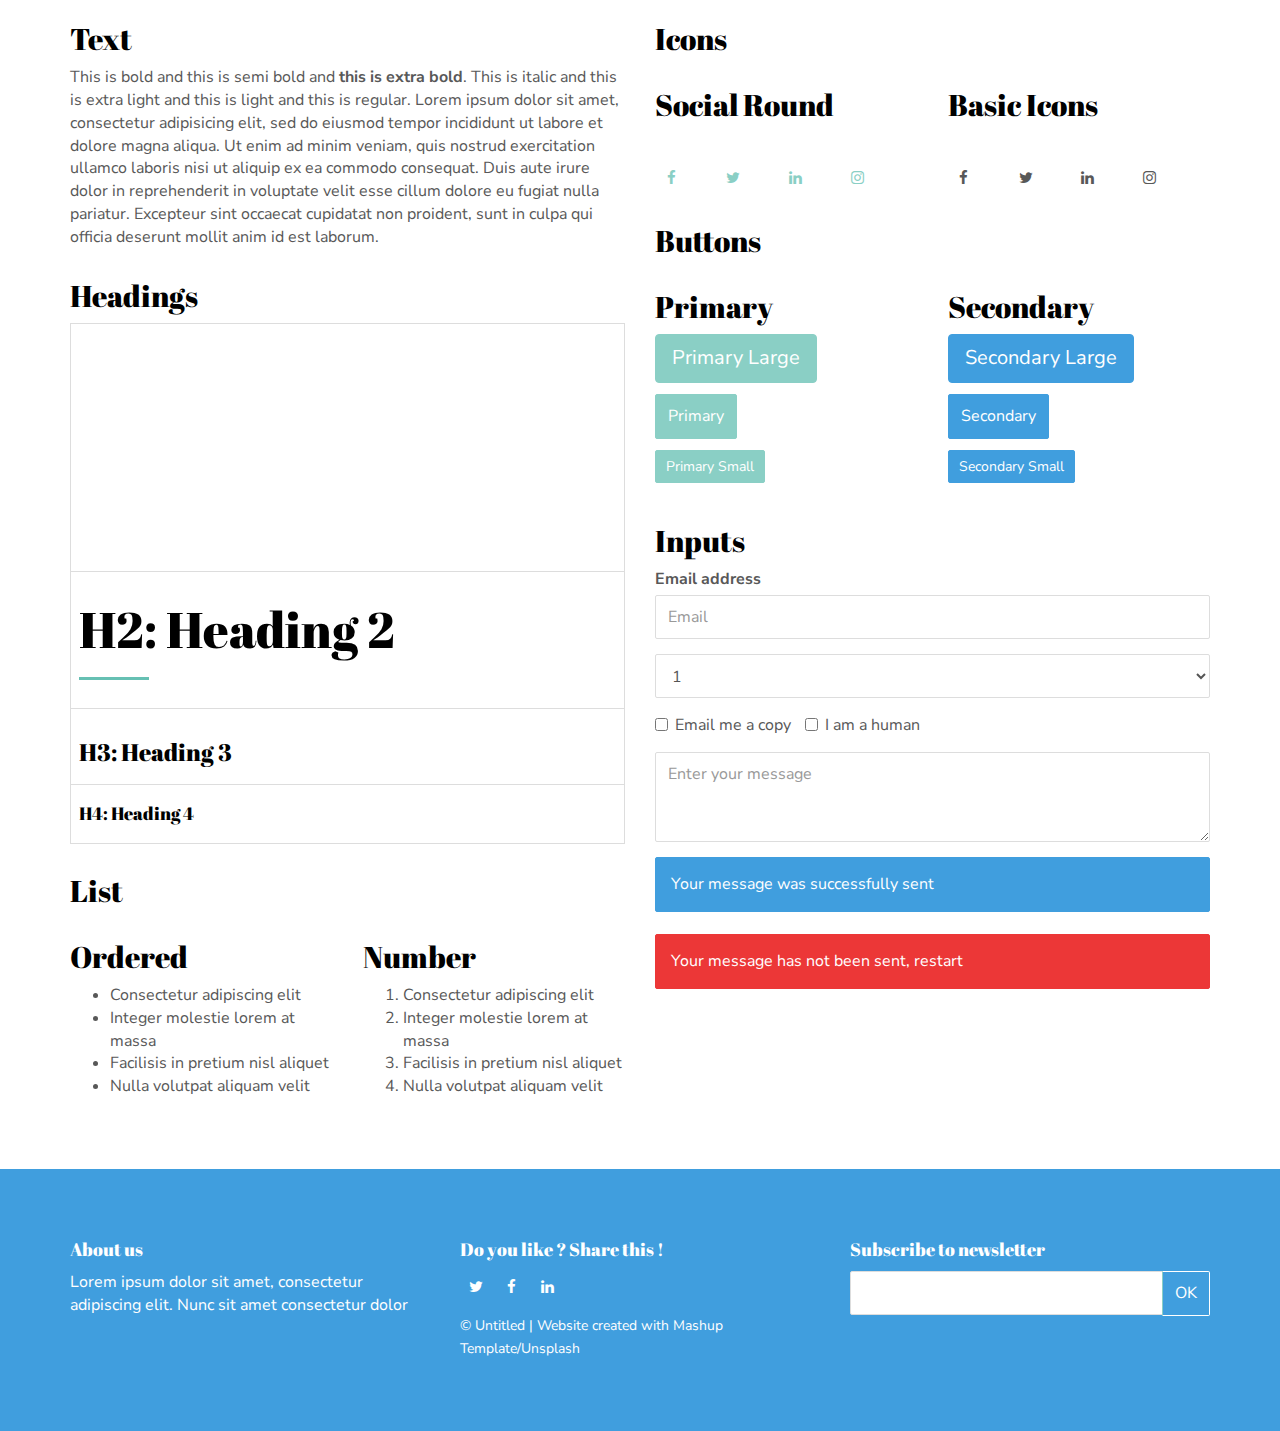
<file: components.html>
<!DOCTYPE html>
<html lang="en">

<head>
  <meta charset="UTF-8">
  <meta content="IE=edge" http-equiv="X-UA-Compatible">
  <meta content="width=device-width,initial-scale=1" name="viewport">
  <meta content="description" name="description">
  <meta name="google" content="notranslate" />
  <meta content="Mashup templates have been developped by Orson.io team" name="author">

  <!-- Disable tap highlight on IE -->
  <meta name="msapplication-tap-highlight" content="no">
  
  <link href="./assets/apple-touch-icon.png" rel="apple-touch-icon">
  <link href="./assets/favicon.ico" rel="icon">

  <title>Title page</title>  

<link href="./main.97292821.css" rel="stylesheet"></head>

<body>

 <!-- Add your content of header -->
<header>
  <nav class="navbar navbar-inverse navbar-fixed-top">
    <div class="container">
      <div class="navbar-header">
        <button type="button" class="navbar-toggle collapsed">
          <span class="sr-only">Toggle navigation</span>
          <span class="icon-bar"></span>
          <span class="icon-bar"></span>
          <span class="icon-bar"></span>
        </button>
      </div>

      <div class="navbar-collapse">
        <button type="button" class="close" aria-label="Close"><span aria-hidden="true">&times;</span></button>
        <ul class="nav navbar-nav navbar-right">
            <li><a href="./index.html#contact-section-container" title="" class="anchor-link">Contact Us</a></li>
            <li>
                <p>
                    <a href="./components.html" class="btn btn-default navbar-btn" >Components</a>
                </p>
            </li>


        </ul>

      </div>
    </div>
  </nav>
</header>



<!-- Add your site or app content here -->
  <div class="container">
    <div class="row">
      <div class="col-xs-12 col-md-6">

        <div class="template-example">
          <h2 class="template-title-example">Text</h2>
          <p>This is bold and this is semi bold and <b>this is extra bold</b>. This is italic and this is extra light and this is light
          and this is regular. Lorem ipsum dolor sit amet, consectetur adipisicing elit, sed do eiusmod
          tempor incididunt ut labore et dolore magna aliqua. Ut enim ad minim veniam,
          quis nostrud exercitation ullamco laboris nisi ut aliquip ex ea commodo
          consequat. Duis aute irure dolor in reprehenderit in voluptate velit esse
          cillum dolore eu fugiat nulla pariatur. Excepteur sint occaecat cupidatat non
          proident, sunt in culpa qui officia deserunt mollit anim id est laborum.
          </p>
        </div>

        <div class="template-example">
          <h2 class="template-title-example">Headings</h2>
          
          <table class="table table-bordered">
            <tr><td><h1>H1: Heading 1</h1></td></tr>
            <tr><td><h2>H2: Heading 2</h2></td></tr>
            <tr><td><h3>H3: Heading 3</h3></td></tr>
            <tr><td><h4>H4: Heading 4</h4></td></tr>
          </table>
        </div>

        <div class="template-example">
          <h2 class="template-title-example">List</h2>
          <div class="row">
            <div class="col-md-6">
              <h3 class="template-title-example">Ordered</h3>
              <ul>
                <li>Consectetur adipiscing elit</li>
                <li>Integer molestie lorem at massa</li>
                <li>Facilisis in pretium nisl aliquet</li>
                <li>Nulla volutpat aliquam velit</li>
              </ul>
            </div>
            <div class="col-md-6">
              <h3 class="template-title-example">Number</h3>
              <ol>
                <li>Consectetur adipiscing elit</li>
                <li>Integer molestie lorem at massa</li>
                <li>Facilisis in pretium nisl aliquet</li>
                <li>Nulla volutpat aliquam velit</li>
              </ol>
            </div>
          </div>
        </div>

        
      </div>

      <div class="col-xs-12 col-md-6">
        <div class="template-example">
          <h2 class="template-title-example">Icons</h2>
          
          <div class="row">
            <div class="col-md-6">
              <h3 class="template-title-example">Social Round</h2>
              <ul class="list-icons">
                <li>
                  <a href="" class="social-round-icon fa-icon">
                    <i class="fa fa-facebook"></i>
                  </a>
                </li>
                <li>
                  <a href="" class="social-round-icon fa-icon">
                    <i class="fa fa-twitter"></i>
                  </a>
                </li>
                <li>
                  <a href="" class="social-round-icon fa-icon">
                    <i class="fa fa-linkedin"></i>
                  </a>
                </li>
                <li>
                  <a href="" class="social-round-icon fa-icon">
                    <i class="fa fa-instagram"></i>
                  </a>
                </li>
              </ul>
            </div>
            <div class="col-md-6">
               <h3 class="template-title-example">Basic Icons</h2>
                <ul class="list-icons">
                  <li>
                    <span class="fa-icon">
                      <i class="fa fa-facebook"></i>
                    </span>
                  </li>
                  <li>
                    <span class="fa-icon">
                      <i class="fa fa-twitter"></i>
                    </span>
                  </li>
                  <li>
                    <span class="fa-icon">
                      <i class="fa fa-linkedin"></i>
                    </span>
                  </li>
                  <li>
                    <span class="fa-icon">
                      <i class="fa fa-instagram"></i>
                    </span>
                  </li>
                </ul>
            </div>

          </div>


          


        </div>

        <div class="template-example">
          <h2 class="template-title-example">Buttons</h2>
          <div class="row">
            <div class="col-md-6">
              <h3 class="template-title-example">Primary</h2>
              <div class="row">
                  <div class="col-md-6">
                  <p><a href="" class="btn btn-primary btn-lg">Primary Large</a></p>
                  <p><a href="" class="btn btn-primary">Primary </a></p>
                  <p><a href="" class="btn btn-primary btn-sm">Primary Small</a></p>
                </div>
              </div>

            </div>

            <div class="col-md-6">
              <h3 class="template-title-example">Secondary</h2>
              <div class="row">
                  <div class="col-md-6">
                  <p><a href="" class="btn btn-info btn-lg">Secondary Large</a></p>
                  <p><a href="" class="btn btn-info">Secondary </a></p>
                  <p><a href="" class="btn btn-info btn-sm">Secondary Small</a></p>
                </div>
              </div>
            </div>
          </div>
        </div>
        
        <div class="template-example">
          <h2 class="template-title-example">Inputs</h2>

            <div class="form-group">
              <label for="exampleInputEmail1">Email address</label>
              <input type="email" class="form-control" id="exampleInputEmail1" placeholder="Email">
            </div>

            <div class="form-group">
              <select class="form-control">
                <option>1</option>
                <option>2</option>
                <option>3</option>
                <option>4</option>
                <option>5</option>
              </select>
            </div>

            <div class="form-group">
              <label class="checkbox-inline">
                <input 
                type="checkbox" id="inlineCheckbox1" value="option1"> Email me a copy
              </label>
              <label class="checkbox-inline">
                <input type="checkbox" id="inlineCheckbox2" value="option2"> I am a human
              </label>
            </div>

            <div class="form-group">
              <textarea class="form-control" rows="3" placeholder="Enter your message"></textarea>
            </div>
            
            <div class="alert alert-success" role="alert">Your message was successfully sent</div>
            <div class="alert alert-danger" role="alert">Your message has not been sent, restart</div>
        </div>




      </div>
    </div>
  </div>

<footer class="footer-container white-text-container">
    <div class="container">
        <div class="row">
                <div class="col-md-4">
                    <h4>About us</h4>
                    <p>Lorem ipsum dolor sit amet, consectetur adipiscing elit. Nunc sit amet consectetur dolor</p>
                </div>

                <div class="col-md-4">
                    <h4>Do you like ? Share this !</h4>
                    <div>
                        <p>
                            <a href="https://www.twitter.com" class="fa-icon" title="">
                        <i class="fa fa-twitter" aria-hidden="true"></i>
                        </a>
                            <a href="https://www.facebook.com" class="fa-icon" title="">
                                <i class="fa fa-facebook" aria-hidden="true"></i>
                            </a>
                            <a href="https://www.linkedin.com" class="fa-icon" title="">
                                <i class="fa fa-linkedin" aria-hidden="true"></i>
                            </a>
                        </p>
                    </div>
                    <div>
                        <p><small>© Untitled | Website created with <a href="http://www.mashup-template.com/" title="Create website with free html template">Mashup Template</a>/<a href="https://www.unsplash.com/" title="Beautiful Free Images">Unsplash</a></small></p>
                    </div>

                </div>

                <div class="col-md-4">
                        
                    <h4>Subscribe to newsletter</h4>
                    
                    <div class="form-group">
                        <div class="input-group">
                            <input type="text" class="form-control footer-input-text">
                            <div class="input-group-btn">
                                <button type="button" class="btn btn-default btn-newsletter ">OK</button>
                            </div>
                        </div>
                        
                        
                    </div>
                </div>
        </div>
    </div>
</footer>

<script>
document.addEventListener("DOMContentLoaded", function (event) {
  navbarToggleSidebar();
});
</script>
<script type="text/javascript" src="./main.faaf51f9.js"></script>
</file>
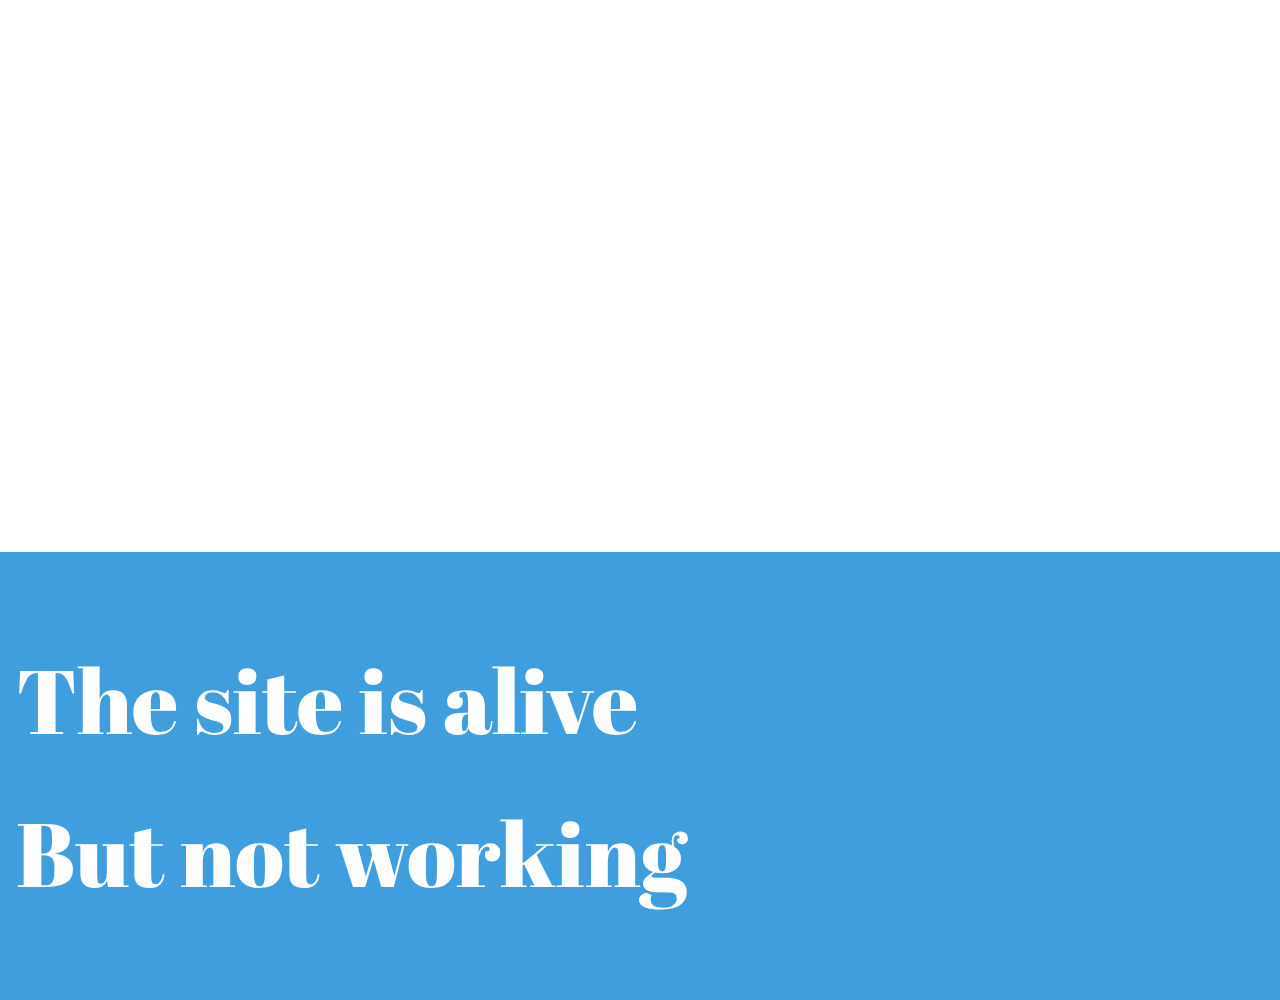
<file: Ground.html>
<!-- Add your content of head and header -->
<!DOCTYPE html>
<html lang="en">

<head>
    <meta charset="UTF-8">
    <meta content="IE=edge" http-equiv="X-UA-Compatible">
    <meta content="width=device-width,initial-scale=1" name="viewport">
    <meta content="description" name="description">
    <meta name="google" content="notranslate" />
    <meta content="Mashup templates have been developped by Orson.io team" name="author">

    <!-- Disable tap highlight on IE -->
    <meta name="msapplication-tap-highlight" content="no">

    <link href="./assets/apple-touch-icon.png" rel="apple-touch-icon">
    <link href="./assets/favicon.ico" rel="icon">

    <title> Tanguy Bouckaert</title>

    <link href="./main.97292821.css" rel="stylesheet">
    <a href="./images.js"></a> <!--Moet nog afgewerkt worden!!!!!-->
</head>

<body>

    <!-- Add your content of header -->
    <header>
        <nav class="navbar navbar-inverse navbar-fixed-top">
            <div class="container">
                <div class="navbar-header">
                    <button type="button" class="navbar-toggle collapsed">
                        <span class="sr-only">Toggle navigation</span>
                        <span class="icon-bar"></span>
                        <span class="icon-bar"></span>
                        <span class="icon-bar"></span>
                    </button>
                </div>

                <div class="navbar-collapse">
                    <button type="button" class="close" aria-label="Close"><span
                            aria-hidden="true">&times;</span></button>

                </div>
            </div>
        </nav>
    </header>

    <!-- Add your site or app content here -->
    <script src="./images.js">
    
    images.cha
    
    </script>
    
    <div class="background-image-container white-text-container"
        style= >
        <div class="overlay"></div>
        <div class="container">
            <div class="row">
                <div class="col-xs-12">
                    <h1>The PlayGround</h1>
                    <p class="">This is where i play with things i have learned ressantly</p>
                    
                    <a href="./index.html" class="btn btn-primary btn-lg" >Back to my home page</a>
                </div>
            </div>
        </div>
    </div>

    <div class="footer-container white-text-container">
        <span>
            <h1 class="alert alert-succes">The site is alive</h1>
            <h1 class="alert alert-succes">But not working</h1>
        </span>

    </div>

</body>

</html>
</file>
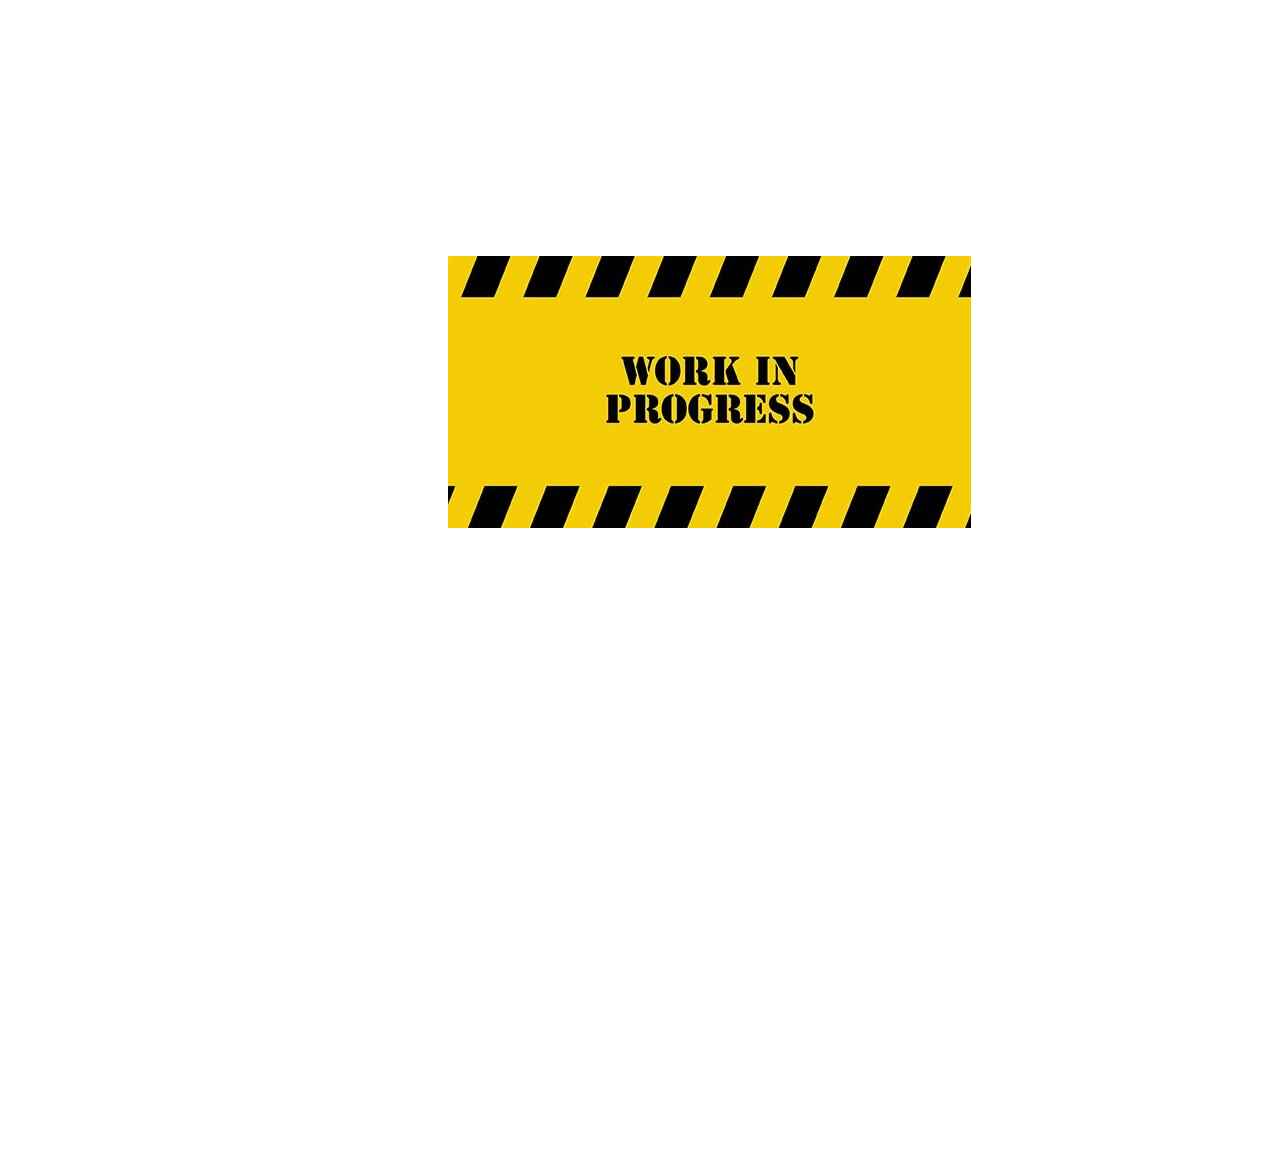
<file: pages/Empty.html>
<html>

<head>
    <meta charset="UTF-8">
    <meta content="IE=edge" http-equiv="X-UA-Compatible">
    <meta content="width=device-width,initial-scale=1" name="viewport">
    <meta content="description" name="description">
    <meta name="google" content="notranslate" />
    <meta content="Mashup templates have been developped by Orson.io team" name="author">

    <!-- Disable tap highlight on IE -->
    <meta name="msapplication-tap-highlight" content="no">

    <link href="./assets/apple-touch-icon.png" rel="apple-touch-icon">
    <link href="./assets/favicon.ico" rel="icon">

    <title> Tanguy Bouckaert</title>

    <link href="../main.97292821.css" rel="stylesheet">
</head>

<body>
    <div style="padding: 20% 50% 50% 35%;">

        <!-- <h1 id="black" class="text"> Page is work in progress </h1> -->
        <img src="../assets/images/WIP.jpg" />
        
    </div>
    

</body>

</html>
</file>
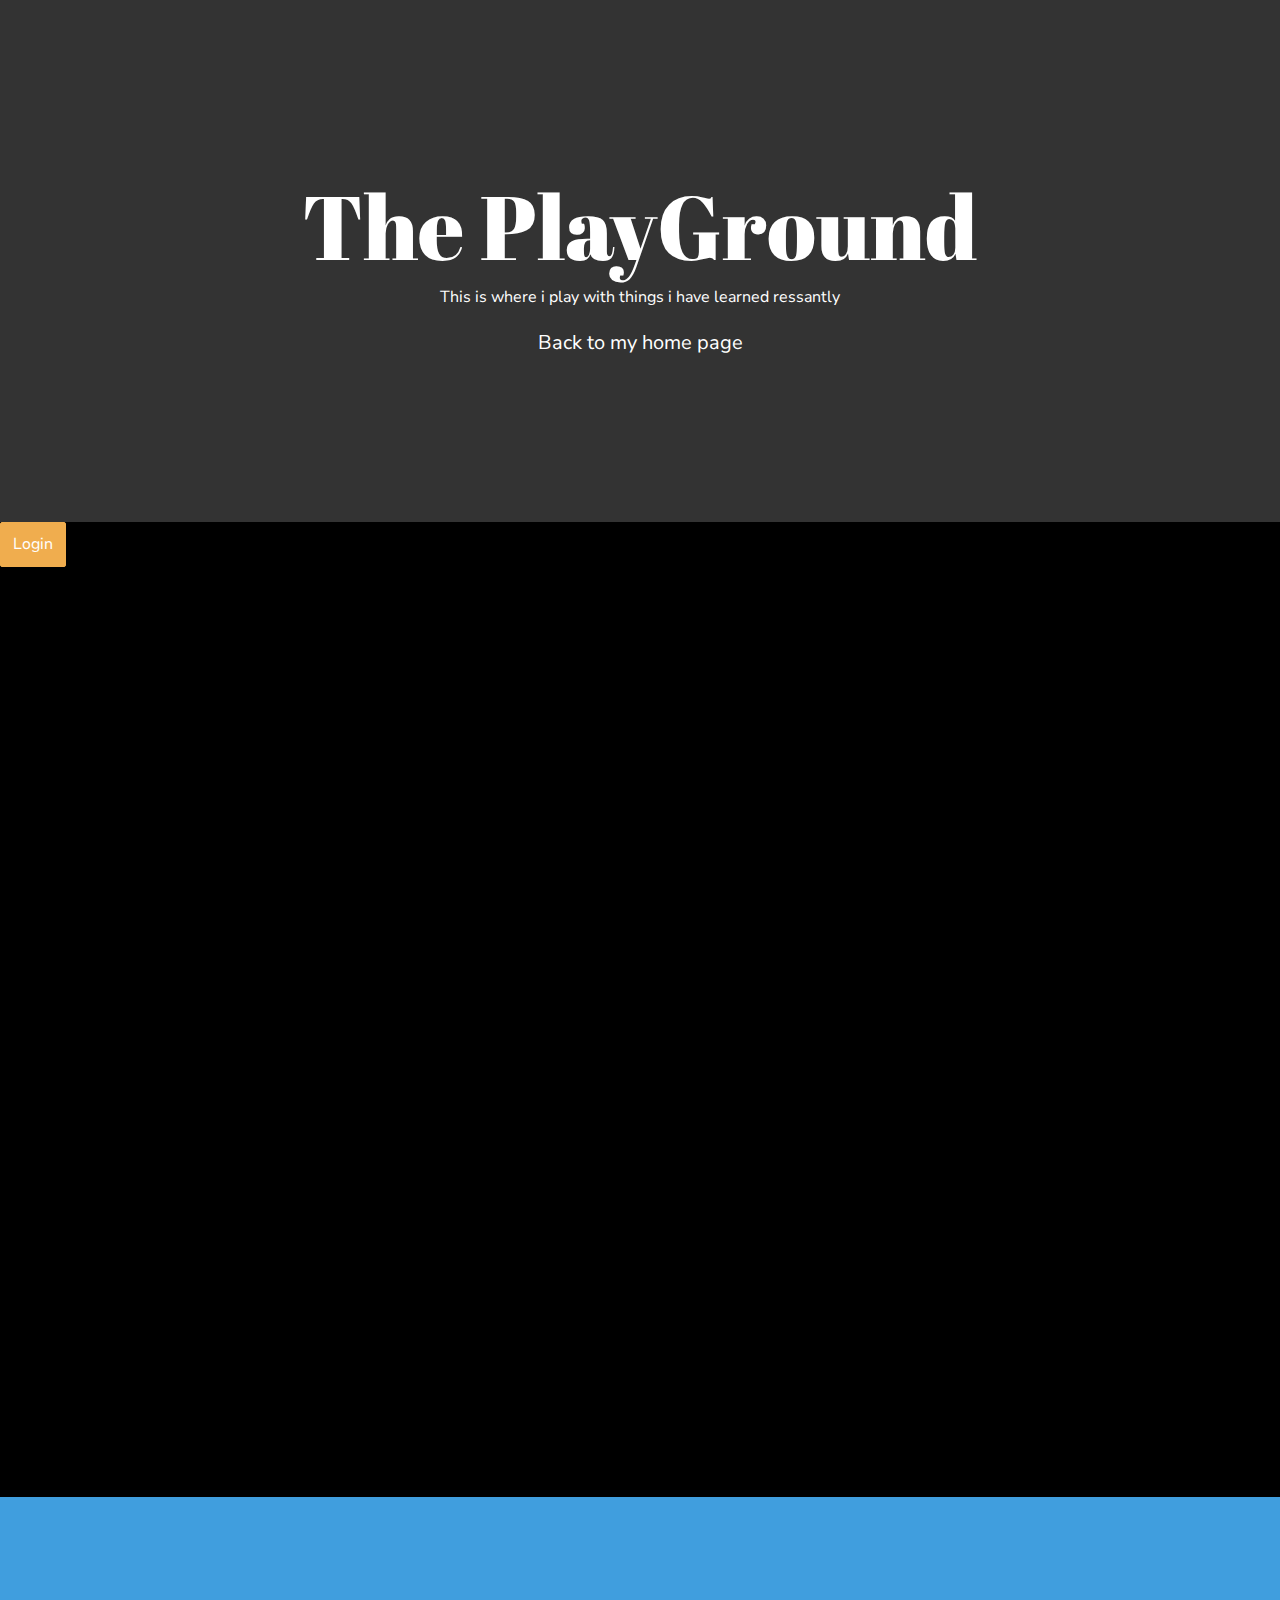
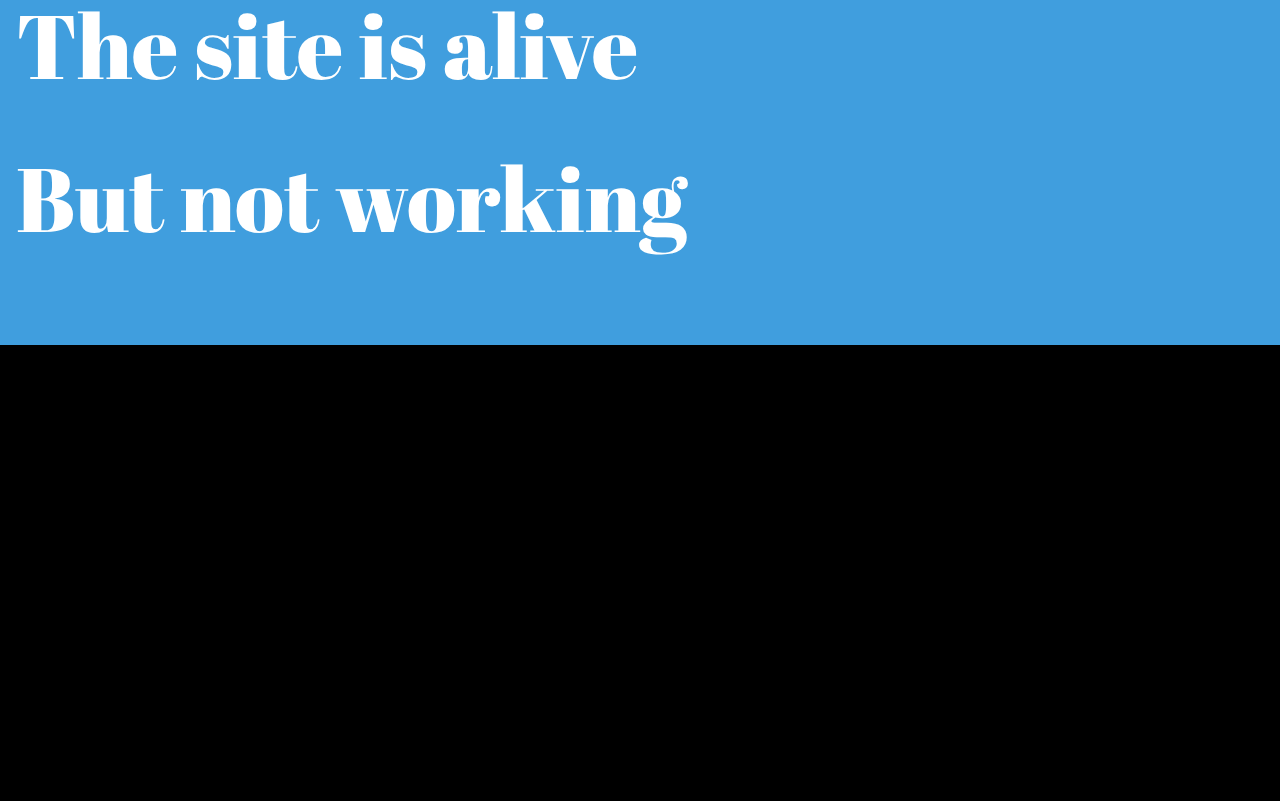
<file: pages/PlayGround.html>
<!-- Add your content of head and header -->
<!DOCTYPE html>
<html lang="en">

<head>
    <meta charset="UTF-8">
    <meta content="IE=edge" http-equiv="X-UA-Compatible">
    <meta content="width=device-width,initial-scale=1" name="viewport">
    <meta content="description" name="description">
    <meta name="google" content="notranslate" />
    <meta content="Mashup templates have been developped by Orson.io team" name="author">

    <!-- Disable tap highlight on IE -->
    <meta name="msapplication-tap-highlight" content="no">

    <link href="../assets/apple-touch-icon.png" rel="apple-touch-icon">
    <link href="../assets/favicon.ico" rel="icon">

    <title> Tanguy Bouckaert</title>

    <link href="../main.97292821.css" rel="stylesheet">
    <script src="../images.js"></script>
    <script src="../PlayGround.js"></script>
</head>

<body>

    <!-- <input type="button" title="Logon" href="Login_Form.html" /> -->
   
    

    <!-- Add your content of header -->
    <header>
        <nav class="navbar navbar-inverse navbar-fixed-top">
            <div class="container">
                <div class="navbar-header">
                    <button type="button" class="navbar-toggle collapsed">
                        <span class="sr-only">Toggle navigation</span>
                        <span class="icon-bar"></span>
                        <span class="icon-bar"></span>
                        <span class="icon-bar"></span>
                    </button>
                </div>

                <div class="navbar-collapse">
                    <button type="button" class="close" aria-label="Close"><span
                            aria-hidden="true">&times;</span></button>

                </div>
            </div>
        </nav>
    </header>

    <!-- Add your site or app content here -->

    

    <div id="01" class="background-image-container white-text-container" style=>
        <div class="overlay"></div>
        <div class="container">
            <div class="row">
                <div class="col-xs-12">
                    <h1>The PlayGround</h1>
                    <p class="">This is where i play with things i have learned ressantly</p>

                    <a href="../index.html" class="btn btn-succes.focus btn-lg">Back to my home page</a>
                </div>
            </div>
        </div>
    </div>

    <a href="../pages/Login_Form.html" class="btn btn-warning">Login</a>
    

    <canvas id="PlayJS">

    </canvas>

    <div>
        <style>
            /* basic resets*/
            * {
                margin: 0;
                padding: 0;
            }

            /* adding a black bg to the background to make things clearer */
            body {
                background: black;
            }

            canvas {
                display: block;
            }
        </style>

        <script >
            var c = document.getElementById("PlayJS");
            var ctx = c.getContext("2d");

            c.height = window.innerHeight;
            c.width = window.innerWidth;

            var dutch = "abcdefghijklmnopqrstuvwxyz";

            dutch = dutch.split("");

            var font_size = 10;
            var columns = c.width / font_size; // number of columns for rain

            //an array of drops - one for column

            var drops = [];

            //x below is the x coordinate
            //1 = y co-ordinate of the drop

            for (var x = x; x < columns; x++) {
                drops[x] = 1;
            }

            //drawing the characters

            function draw() {

                //Black BG for the canvas
                //translucent BG to show trail

                ctx.fillStyle = "rgba(0,0,0.05)";

                ctx.fillRect(0, 0, c.width, c.height);

                ctx.fillStyle = "#0F0";
                ctx.font = font_size + "px arial";

                //loop over drops

                for (var i = 0; i < drops.length; i++) {
                    var text = dutch[Math.floor(Math.random() * dutch.length)];
                    //x = i*font_size, y = value of drops[i]*font_size
                    ctx.fillText(text, i * font_size, drops[i] * font_size);

                    //sending the drop back to the top randomly after it has crossed the screen
                    //adding a randomness to the reset to make the drops scattered on the Y axis

                    if (drops[i] * font_size > c.height && Math.random() > 0.975)
                        drops[i] = 0;

                    //incrementing Y coordinate

                    drops[i]++
                }
            }

            setInterval(draw, 33);
        </script>

    </div>

    <div class="footer-container white-text-container">
        <span>
            <h1 class="alert alert-succes">The site is alive</h1>
            <h1 class="alert alert-succes">But not working</h1>
        </span>

    </div>

    <div>
        <iframe width="600" height="450" frameborder="0" style="border:0"
            src="https://www.google.com/maps/embed/v1/place?q=place_id:ChIJSVbdJNpzw0cRo2wGVDtMJLM&key=AIzaSyCQxWUGJyTrDpfV9v_Ihx1IX_s4vuH0xRA"
            allowfullscreen></iframe>

    </div>

</body>

</html>
</file>
<file: main.97292821.css>
@import url(https://fonts.googleapis.com/css?family=Abril+Fatface|Lato|Nunito+Sans:400,600);
@import url(https://maxcdn.bootstrapcdn.com/font-awesome/4.7.0/css/font-awesome.min.css);

/*!
 * Bootstrap v3.3.7 (http://getbootstrap.com)
 * Copyright 2011-2016 Twitter, Inc.
 * Licensed under MIT (https://github.com/twbs/bootstrap/blob/master/LICENSE)
 */
/*! normalize.css v3.0.3 | MIT License | github.com/necolas/normalize.css */
html {
    font-family: sans-serif;
    -ms-text-size-adjust: 100%;
    -webkit-text-size-adjust: 100%
}

body {
    margin: 0
}

article,
aside,
details,
figcaption,
figure,
footer,
header,
hgroup,
main,
menu,
nav,
section,
summary {
    display: block
}

audio,
canvas,
progress,
video {
    display: inline-block;
    vertical-align: baseline
}

audio:not([controls]) {
    display: none;
    height: 0
}

[hidden],
template {
    display: none
}

a {
    background-color: transparent
}

a:active,
a:hover {
    outline: 0
}

abbr[title] {
    border-bottom: 1px dotted
}

b,
strong {
    font-weight: 700
}

dfn {
    font-style: italic
}

h1 {
    font-size: 2em;
    margin: .67em 0
}

mark {
    background: #ff0;
    color: #000
}

small {
    font-size: 80%
}

sub,
sup {
    font-size: 75%;
    line-height: 0;
    position: relative;
    vertical-align: baseline
}

sup {
    top: -.5em
}

sub {
    bottom: -.25em
}

img {
    border: 0
}

svg:not(:root) {
    overflow: hidden
}

figure {
    margin: 1em 40px
}

hr {
    box-sizing: content-box;
    height: 0
}

pre {
    overflow: auto
}

code,
kbd,
pre,
samp {
    font-family: monospace, monospace;
    font-size: 1em
}

button,
input,
optgroup,
select,
textarea {
    color: inherit;
    font: inherit;
    margin: 0
}

button {
    overflow: visible
}

button,
select {
    text-transform: none
}

button,
html input[type=button],
input[type=reset],
input[type=submit] {
    -webkit-appearance: button;
    cursor: pointer
}

button[disabled],
html input[disabled] {
    cursor: default
}

button::-moz-focus-inner,
input::-moz-focus-inner {
    border: 0;
    padding: 0
}

input {
    line-height: normal
}

input[type=checkbox],
input[type=radio] {
    box-sizing: border-box;
    padding: 0
}

input[type=number]::-webkit-inner-spin-button,
input[type=number]::-webkit-outer-spin-button {
    height: auto
}

input[type=search] {
    -webkit-appearance: textfield;
    box-sizing: content-box
}

input[type=search]::-webkit-search-cancel-button,
input[type=search]::-webkit-search-decoration {
    -webkit-appearance: none
}

fieldset {
    border: 1px solid silver;
    margin: 0 2px;
    padding: .35em .625em .75em
}

textarea {
    overflow: auto
}

optgroup {
    font-weight: 700
}

table {
    border-collapse: collapse;
    border-spacing: 0
}

td,
th {
    padding: 0
}

/*! Source: https://github.com/h5bp/html5-boilerplate/blob/master/src/css/main.css */
@media print {

    *,
    :after,
    :before {
        background: transparent !important;
        color: #000 !important;
        box-shadow: none !important;
        text-shadow: none !important
    }

    a,
    a:visited {
        text-decoration: underline
    }

    a[href]:after {
        content: " ("attr(href) ")"
    }

    abbr[title]:after {
        content: " ("attr(title) ")"
    }

    a[href^="#"]:after,
    a[href^="javascript:"]:after {
        content: ""
    }

    blockquote,
    pre {
        border: 1px solid #999;
        page-break-inside: avoid
    }

    thead {
        display: table-header-group
    }

    img,
    tr {
        page-break-inside: avoid
    }

    img {
        max-width: 100% !important
    }

    h2,
    h3,
    p {
        orphans: 3;
        widows: 3
    }

    h2,
    h3 {
        page-break-after: avoid
    }

    .navbar {
        display: none
    }

    .btn>.caret,
    .dropup>.btn>.caret {
        border-top-color: #000 !important
    }

    .label {
        border: 1px solid #000
    }

    .table {
        border-collapse: collapse !important
    }

    .table td,
    .table th {
        background-color: #fff !important
    }

    .table-bordered td,
    .table-bordered th {
        border: 1px solid #ddd !important
    }
}

*,
:after,
:before {
    -webkit-box-sizing: border-box;
    -moz-box-sizing: border-box;
    box-sizing: border-box
}

html {
    font-size: 10px;
    -webkit-tap-highlight-color: transparent
}

body {
    font-family: Nunito Sans, Helvetica, Arial, sans-serif;
    font-size: 16px;
    line-height: 1.42857;
    color: #585858;
    background-color: #fff
}

button,
input,
select,
textarea {
    font-family: inherit;
    font-size: inherit;
    line-height: inherit
}

a {
    color: #8acfc5;
    text-decoration: none
}

a:focus,
a:hover {
    color: #54b9aa;
    text-decoration: underline
}

a:focus {
    outline: 5px auto -webkit-focus-ring-color;
    outline-offset: -2px
}

figure {
    margin: 0
}

img {
    vertical-align: middle
}

.img-responsive {
    display: block;
    max-width: 100%;
    height: auto
}

.img-rounded {
    border-radius: 4px
}

.img-thumbnail {
    padding: 4px;
    line-height: 1.42857;
    background-color: #fff;
    border: 1px solid #ddd;
    border-radius: 2px;
    -webkit-transition: all .2s ease-in-out;
    -o-transition: all .2s ease-in-out;
    transition: all .2s ease-in-out;
    display: inline-block;
    max-width: 100%;
    height: auto
}

.img-circle {
    border-radius: 50%
}

hr {
    margin-top: 22px;
    margin-bottom: 22px;
    border: 0;
    border-top: 1px solid #eee
}

.sr-only {
    position: absolute;
    width: 1px;
    height: 1px;
    margin: -1px;
    padding: 0;
    overflow: hidden;
    clip: rect(0, 0, 0, 0);
    border: 0
}

.sr-only-focusable:active,
.sr-only-focusable:focus {
    position: static;
    width: auto;
    height: auto;
    margin: 0;
    overflow: visible;
    clip: auto
}

[role=button] {
    cursor: pointer
}

.h1,
.h2,
.h3,
.h4,
.h5,
.h6,
h1,
h2,
h3,
h4,
h5,
h6 {
    font-family: Abril Fatface, Times New Roman, Times, serif;
    font-weight: 500;
    line-height: 1.1;
    color: #000
}

.h1 .small,
.h1 small,
.h2 .small,
.h2 small,
.h3 .small,
.h3 small,
.h4 .small,
.h4 small,
.h5 .small,
.h5 small,
.h6 .small,
.h6 small,
h1 .small,
h1 small,
h2 .small,
h2 small,
h3 .small,
h3 small,
h4 .small,
h4 small,
h5 .small,
h5 small,
h6 .small,
h6 small {
    font-weight: 400;
    line-height: 1;
    color: #777
}

.h1,
.h2,
.h3,
h1,
h2,
h3 {
    margin-top: 22px;
    margin-bottom: 11px
}

.h1 .small,
.h1 small,
.h2 .small,
.h2 small,
.h3 .small,
.h3 small,
h1 .small,
h1 small,
h2 .small,
h2 small,
h3 .small,
h3 small {
    font-size: 65%
}

.h4,
.h5,
.h6,
h4,
h5,
h6 {
    margin-top: 11px;
    margin-bottom: 11px
}

.h4 .small,
.h4 small,
.h5 .small,
.h5 small,
.h6 .small,
.h6 small,
h4 .small,
h4 small,
h5 .small,
h5 small,
h6 .small,
h6 small {
    font-size: 75%
}

.h1,
h1 {
    font-size: 90px
}

.h2,
h2 {
    font-size: 50px
}

.h3,
h3 {
    font-size: 24px
}

.h4,
.h5,
h4,
h5 {
    font-size: 18px
}

.h6,
h6 {
    font-size: 16px
}

p {
    margin: 0 0 11px
}

.lead {
    margin-bottom: 22px;
    font-size: 18px;
    font-weight: 300;
    line-height: 1.4
}

@media (min-width:768px) {
    .lead {
        font-size: 24px
    }
}

.small,
small {
    font-size: 87%
}

.mark,
mark {
    background-color: #fcf8e3;
    padding: .2em
}

.text-left {
    text-align: left
}

.text-right {
    text-align: right
}

.text-center {
    text-align: center
}

.text-justify {
    text-align: justify
}

.text-nowrap {
    white-space: nowrap
}

.text-lowercase {
    text-transform: lowercase
}

.initialism,
.text-uppercase {
    text-transform: uppercase
}

.text-capitalize {
    text-transform: capitalize
}

.text-muted {
    color: #777
}

.text-primary {
    color: #8acfc5
}

a.text-primary:focus,
a.text-primary:hover {
    color: #66c0b3
}

.text-success {
    color: #fff
}

a.text-success:focus,
a.text-success:hover {
    color: #e6e6e6
}

.text-info {
    color: #31708f
}

a.text-info:focus,
a.text-info:hover {
    color: #245269
}

.text-warning {
    color: #8a6d3b
}

a.text-warning:focus,
a.text-warning:hover {
    color: #66512c
}

.text-danger {
    color: #fff
}

a.text-danger:focus,
a.text-danger:hover {
    color: #e6e6e6
}

.bg-primary {
    color: #fff;
    background-color: #8acfc5
}

a.bg-primary:focus,
a.bg-primary:hover {
    background-color: #66c0b3
}

.bg-success {
    background-color: #409ede
}

a.bg-success:focus,
a.bg-success:hover {
    background-color: #2385c8
}

.bg-info {
    background-color: #d9edf7
}

a.bg-info:focus,
a.bg-info:hover {
    background-color: #afd9ee
}

.bg-warning {
    background-color: #fcf8e3
}

a.bg-warning:focus,
a.bg-warning:hover {
    background-color: #f7ecb5
}

.bg-danger {
    background-color: #ec3737
}

a.bg-danger:focus,
a.bg-danger:hover {
    background-color: #db1515
}

.page-header {
    padding-bottom: 10px;
    margin: 44px 0 22px;
    border-bottom: 1px solid #eee
}

ol,
ul {
    margin-top: 0;
    margin-bottom: 11px
}

ol ol,
ol ul,
ul ol,
ul ul {
    margin-bottom: 0
}

.list-inline,
.list-unstyled {
    padding-left: 0;
    list-style: none
}

.list-inline {
    margin-left: -5px
}

.list-inline>li {
    display: inline-block;
    padding-left: 5px;
    padding-right: 5px
}

dl {
    margin-top: 0;
    margin-bottom: 22px
}

dd,
dt {
    line-height: 1.42857
}

dt {
    font-weight: 700
}

dd {
    margin-left: 0
}

.dl-horizontal dd:after,
.dl-horizontal dd:before {
    content: " ";
    display: table
}

.dl-horizontal dd:after {
    clear: both
}

@media (min-width:768px) {
    .dl-horizontal dt {
        float: left;
        width: 160px;
        clear: left;
        text-align: right;
        overflow: hidden;
        text-overflow: ellipsis;
        white-space: nowrap
    }

    .dl-horizontal dd {
        margin-left: 180px
    }
}

abbr[data-original-title],
abbr[title] {
    cursor: help;
    border-bottom: 1px dotted #777
}

.initialism {
    font-size: 90%
}

blockquote {
    padding: 11px 22px;
    margin: 0 0 22px;
    font-size: 20px;
    border-left: 5px solid #eee
}

blockquote ol:last-child,
blockquote p:last-child,
blockquote ul:last-child {
    margin-bottom: 0
}

blockquote .small,
blockquote footer,
blockquote small {
    display: block;
    font-size: 80%;
    line-height: 1.42857;
    color: #777
}

blockquote .small:before,
blockquote footer:before,
blockquote small:before {
    content: "\2014   \A0"
}

.blockquote-reverse,
blockquote.pull-right {
    padding-right: 15px;
    padding-left: 0;
    border-right: 5px solid #eee;
    border-left: 0;
    text-align: right
}

.blockquote-reverse .small:before,
.blockquote-reverse footer:before,
.blockquote-reverse small:before,
blockquote.pull-right .small:before,
blockquote.pull-right footer:before,
blockquote.pull-right small:before {
    content: ""
}

.blockquote-reverse .small:after,
.blockquote-reverse footer:after,
.blockquote-reverse small:after,
blockquote.pull-right .small:after,
blockquote.pull-right footer:after,
blockquote.pull-right small:after {
    content: "\A0   \2014"
}

address {
    margin-bottom: 22px;
    font-style: normal;
    line-height: 1.42857
}

code,
kbd,
pre,
samp {
    font-family: Menlo, Monaco, Consolas, Courier New, monospace
}

code {
    color: #c7254e;
    background-color: #f9f2f4
}

code,
kbd {
    padding: 2px 4px;
    font-size: 90%;
    border-radius: 2px
}

kbd {
    color: #fff;
    background-color: #333;
    box-shadow: inset 0 -1px 0 rgba(0, 0, 0, .25)
}

kbd kbd {
    padding: 0;
    font-size: 100%;
    font-weight: 700;
    box-shadow: none
}

pre {
    display: block;
    padding: 10.5px;
    margin: 0 0 11px;
    font-size: 15px;
    line-height: 1.42857;
    word-break: break-all;
    word-wrap: break-word;
    color: #333;
    background-color: #f5f5f5;
    border: 1px solid #ccc;
    border-radius: 2px
}

pre code {
    padding: 0;
    font-size: inherit;
    color: inherit;
    white-space: pre-wrap;
    background-color: transparent;
    border-radius: 0
}

.pre-scrollable {
    max-height: 340px;
    overflow-y: scroll
}

.container {
    margin-right: auto;
    margin-left: auto;
    padding-left: 15px;
    padding-right: 15px
}

.container:after,
.container:before {
    content: " ";
    display: table
}

.container:after {
    clear: both
}

@media (min-width:768px) {
    .container {
        width: 750px
    }
}

@media (min-width:992px) {
    .container {
        width: 970px
    }
}

@media (min-width:1200px) {
    .container {
        width: 1170px
    }
}

.container-fluid {
    margin-right: auto;
    margin-left: auto;
    padding-left: 15px;
    padding-right: 15px
}

.container-fluid:after,
.container-fluid:before {
    content: " ";
    display: table
}

.container-fluid:after {
    clear: both
}

.row {
    margin-left: -15px;
    margin-right: -15px
}

.row:after,
.row:before {
    content: " ";
    display: table
}

.row:after {
    clear: both
}

.col-lg-1,
.col-lg-2,
.col-lg-3,
.col-lg-4,
.col-lg-5,
.col-lg-6,
.col-lg-7,
.col-lg-8,
.col-lg-9,
.col-lg-10,
.col-lg-11,
.col-lg-12,
.col-md-1,
.col-md-2,
.col-md-3,
.col-md-4,
.col-md-5,
.col-md-6,
.col-md-7,
.col-md-8,
.col-md-9,
.col-md-10,
.col-md-11,
.col-md-12,
.col-sm-1,
.col-sm-2,
.col-sm-3,
.col-sm-4,
.col-sm-5,
.col-sm-6,
.col-sm-7,
.col-sm-8,
.col-sm-9,
.col-sm-10,
.col-sm-11,
.col-sm-12,
.col-xs-1,
.col-xs-2,
.col-xs-3,
.col-xs-4,
.col-xs-5,
.col-xs-6,
.col-xs-7,
.col-xs-8,
.col-xs-9,
.col-xs-10,
.col-xs-11,
.col-xs-12 {
    position: relative;
    min-height: 1px;
    padding-left: 15px;
    padding-right: 15px
}

.col-xs-1,
.col-xs-2,
.col-xs-3,
.col-xs-4,
.col-xs-5,
.col-xs-6,
.col-xs-7,
.col-xs-8,
.col-xs-9,
.col-xs-10,
.col-xs-11,
.col-xs-12 {
    float: left
}

.col-xs-1 {
    width: 8.33333%
}

.col-xs-2 {
    width: 16.66667%
}

.col-xs-3 {
    width: 25%
}

.col-xs-4 {
    width: 33.33333%
}

.col-xs-5 {
    width: 41.66667%
}

.col-xs-6 {
    width: 50%
}

.col-xs-7 {
    width: 58.33333%
}

.col-xs-8 {
    width: 66.66667%
}

.col-xs-9 {
    width: 75%
}

.col-xs-10 {
    width: 83.33333%
}

.col-xs-11 {
    width: 91.66667%
}

.col-xs-12 {
    width: 100%
}

.col-xs-pull-0 {
    right: auto
}

.col-xs-pull-1 {
    right: 8.33333%
}

.col-xs-pull-2 {
    right: 16.66667%
}

.col-xs-pull-3 {
    right: 25%
}

.col-xs-pull-4 {
    right: 33.33333%
}

.col-xs-pull-5 {
    right: 41.66667%
}

.col-xs-pull-6 {
    right: 50%
}

.col-xs-pull-7 {
    right: 58.33333%
}

.col-xs-pull-8 {
    right: 66.66667%
}

.col-xs-pull-9 {
    right: 75%
}

.col-xs-pull-10 {
    right: 83.33333%
}

.col-xs-pull-11 {
    right: 91.66667%
}

.col-xs-pull-12 {
    right: 100%
}

.col-xs-push-0 {
    left: auto
}

.col-xs-push-1 {
    left: 8.33333%
}

.col-xs-push-2 {
    left: 16.66667%
}

.col-xs-push-3 {
    left: 25%
}

.col-xs-push-4 {
    left: 33.33333%
}

.col-xs-push-5 {
    left: 41.66667%
}

.col-xs-push-6 {
    left: 50%
}

.col-xs-push-7 {
    left: 58.33333%
}

.col-xs-push-8 {
    left: 66.66667%
}

.col-xs-push-9 {
    left: 75%
}

.col-xs-push-10 {
    left: 83.33333%
}

.col-xs-push-11 {
    left: 91.66667%
}

.col-xs-push-12 {
    left: 100%
}

.col-xs-offset-0 {
    margin-left: 0
}

.col-xs-offset-1 {
    margin-left: 8.33333%
}

.col-xs-offset-2 {
    margin-left: 16.66667%
}

.col-xs-offset-3 {
    margin-left: 25%
}

.col-xs-offset-4 {
    margin-left: 33.33333%
}

.col-xs-offset-5 {
    margin-left: 41.66667%
}

.col-xs-offset-6 {
    margin-left: 50%
}

.col-xs-offset-7 {
    margin-left: 58.33333%
}

.col-xs-offset-8 {
    margin-left: 66.66667%
}

.col-xs-offset-9 {
    margin-left: 75%
}

.col-xs-offset-10 {
    margin-left: 83.33333%
}

.col-xs-offset-11 {
    margin-left: 91.66667%
}

.col-xs-offset-12 {
    margin-left: 100%
}

@media (min-width:768px) {

    .col-sm-1,
    .col-sm-2,
    .col-sm-3,
    .col-sm-4,
    .col-sm-5,
    .col-sm-6,
    .col-sm-7,
    .col-sm-8,
    .col-sm-9,
    .col-sm-10,
    .col-sm-11,
    .col-sm-12 {
        float: left
    }

    .col-sm-1 {
        width: 8.33333%
    }

    .col-sm-2 {
        width: 16.66667%
    }

    .col-sm-3 {
        width: 25%
    }

    .col-sm-4 {
        width: 33.33333%
    }

    .col-sm-5 {
        width: 41.66667%
    }

    .col-sm-6 {
        width: 50%
    }

    .col-sm-7 {
        width: 58.33333%
    }

    .col-sm-8 {
        width: 66.66667%
    }

    .col-sm-9 {
        width: 75%
    }

    .col-sm-10 {
        width: 83.33333%
    }

    .col-sm-11 {
        width: 91.66667%
    }

    .col-sm-12 {
        width: 100%
    }

    .col-sm-pull-0 {
        right: auto
    }

    .col-sm-pull-1 {
        right: 8.33333%
    }

    .col-sm-pull-2 {
        right: 16.66667%
    }

    .col-sm-pull-3 {
        right: 25%
    }

    .col-sm-pull-4 {
        right: 33.33333%
    }

    .col-sm-pull-5 {
        right: 41.66667%
    }

    .col-sm-pull-6 {
        right: 50%
    }

    .col-sm-pull-7 {
        right: 58.33333%
    }

    .col-sm-pull-8 {
        right: 66.66667%
    }

    .col-sm-pull-9 {
        right: 75%
    }

    .col-sm-pull-10 {
        right: 83.33333%
    }

    .col-sm-pull-11 {
        right: 91.66667%
    }

    .col-sm-pull-12 {
        right: 100%
    }

    .col-sm-push-0 {
        left: auto
    }

    .col-sm-push-1 {
        left: 8.33333%
    }

    .col-sm-push-2 {
        left: 16.66667%
    }

    .col-sm-push-3 {
        left: 25%
    }

    .col-sm-push-4 {
        left: 33.33333%
    }

    .col-sm-push-5 {
        left: 41.66667%
    }

    .col-sm-push-6 {
        left: 50%
    }

    .col-sm-push-7 {
        left: 58.33333%
    }

    .col-sm-push-8 {
        left: 66.66667%
    }

    .col-sm-push-9 {
        left: 75%
    }

    .col-sm-push-10 {
        left: 83.33333%
    }

    .col-sm-push-11 {
        left: 91.66667%
    }

    .col-sm-push-12 {
        left: 100%
    }

    .col-sm-offset-0 {
        margin-left: 0
    }

    .col-sm-offset-1 {
        margin-left: 8.33333%
    }

    .col-sm-offset-2 {
        margin-left: 16.66667%
    }

    .col-sm-offset-3 {
        margin-left: 25%
    }

    .col-sm-offset-4 {
        margin-left: 33.33333%
    }

    .col-sm-offset-5 {
        margin-left: 41.66667%
    }

    .col-sm-offset-6 {
        margin-left: 50%
    }

    .col-sm-offset-7 {
        margin-left: 58.33333%
    }

    .col-sm-offset-8 {
        margin-left: 66.66667%
    }

    .col-sm-offset-9 {
        margin-left: 75%
    }

    .col-sm-offset-10 {
        margin-left: 83.33333%
    }

    .col-sm-offset-11 {
        margin-left: 91.66667%
    }

    .col-sm-offset-12 {
        margin-left: 100%
    }
}

@media (min-width:992px) {

    .col-md-1,
    .col-md-2,
    .col-md-3,
    .col-md-4,
    .col-md-5,
    .col-md-6,
    .col-md-7,
    .col-md-8,
    .col-md-9,
    .col-md-10,
    .col-md-11,
    .col-md-12 {
        float: left
    }

    .col-md-1 {
        width: 8.33333%
    }

    .col-md-2 {
        width: 16.66667%
    }

    .col-md-3 {
        width: 25%
    }

    .col-md-4 {
        width: 33.33333%
    }

    .col-md-5 {
        width: 41.66667%
    }

    .col-md-6 {
        width: 50%
    }

    .col-md-7 {
        width: 58.33333%
    }

    .col-md-8 {
        width: 66.66667%
    }

    .col-md-9 {
        width: 75%
    }

    .col-md-10 {
        width: 83.33333%
    }

    .col-md-11 {
        width: 91.66667%
    }

    .col-md-12 {
        width: 100%
    }

    .col-md-pull-0 {
        right: auto
    }

    .col-md-pull-1 {
        right: 8.33333%
    }

    .col-md-pull-2 {
        right: 16.66667%
    }

    .col-md-pull-3 {
        right: 25%
    }

    .col-md-pull-4 {
        right: 33.33333%
    }

    .col-md-pull-5 {
        right: 41.66667%
    }

    .col-md-pull-6 {
        right: 50%
    }

    .col-md-pull-7 {
        right: 58.33333%
    }

    .col-md-pull-8 {
        right: 66.66667%
    }

    .col-md-pull-9 {
        right: 75%
    }

    .col-md-pull-10 {
        right: 83.33333%
    }

    .col-md-pull-11 {
        right: 91.66667%
    }

    .col-md-pull-12 {
        right: 100%
    }

    .col-md-push-0 {
        left: auto
    }

    .col-md-push-1 {
        left: 8.33333%
    }

    .col-md-push-2 {
        left: 16.66667%
    }

    .col-md-push-3 {
        left: 25%
    }

    .col-md-push-4 {
        left: 33.33333%
    }

    .col-md-push-5 {
        left: 41.66667%
    }

    .col-md-push-6 {
        left: 50%
    }

    .col-md-push-7 {
        left: 58.33333%
    }

    .col-md-push-8 {
        left: 66.66667%
    }

    .col-md-push-9 {
        left: 75%
    }

    .col-md-push-10 {
        left: 83.33333%
    }

    .col-md-push-11 {
        left: 91.66667%
    }

    .col-md-push-12 {
        left: 100%
    }

    .col-md-offset-0 {
        margin-left: 0
    }

    .col-md-offset-1 {
        margin-left: 8.33333%
    }

    .col-md-offset-2 {
        margin-left: 16.66667%
    }

    .col-md-offset-3 {
        margin-left: 25%
    }

    .col-md-offset-4 {
        margin-left: 33.33333%
    }

    .col-md-offset-5 {
        margin-left: 41.66667%
    }

    .col-md-offset-6 {
        margin-left: 50%
    }

    .col-md-offset-7 {
        margin-left: 58.33333%
    }

    .col-md-offset-8 {
        margin-left: 66.66667%
    }

    .col-md-offset-9 {
        margin-left: 75%
    }

    .col-md-offset-10 {
        margin-left: 83.33333%
    }

    .col-md-offset-11 {
        margin-left: 91.66667%
    }

    .col-md-offset-12 {
        margin-left: 100%
    }
}

@media (min-width:1200px) {

    .col-lg-1,
    .col-lg-2,
    .col-lg-3,
    .col-lg-4,
    .col-lg-5,
    .col-lg-6,
    .col-lg-7,
    .col-lg-8,
    .col-lg-9,
    .col-lg-10,
    .col-lg-11,
    .col-lg-12 {
        float: left
    }

    .col-lg-1 {
        width: 8.33333%
    }

    .col-lg-2 {
        width: 16.66667%
    }

    .col-lg-3 {
        width: 25%
    }

    .col-lg-4 {
        width: 33.33333%
    }

    .col-lg-5 {
        width: 41.66667%
    }

    .col-lg-6 {
        width: 50%
    }

    .col-lg-7 {
        width: 58.33333%
    }

    .col-lg-8 {
        width: 66.66667%
    }

    .col-lg-9 {
        width: 75%
    }

    .col-lg-10 {
        width: 83.33333%
    }

    .col-lg-11 {
        width: 91.66667%
    }

    .col-lg-12 {
        width: 100%
    }

    .col-lg-pull-0 {
        right: auto
    }

    .col-lg-pull-1 {
        right: 8.33333%
    }

    .col-lg-pull-2 {
        right: 16.66667%
    }

    .col-lg-pull-3 {
        right: 25%
    }

    .col-lg-pull-4 {
        right: 33.33333%
    }

    .col-lg-pull-5 {
        right: 41.66667%
    }

    .col-lg-pull-6 {
        right: 50%
    }

    .col-lg-pull-7 {
        right: 58.33333%
    }

    .col-lg-pull-8 {
        right: 66.66667%
    }

    .col-lg-pull-9 {
        right: 75%
    }

    .col-lg-pull-10 {
        right: 83.33333%
    }

    .col-lg-pull-11 {
        right: 91.66667%
    }

    .col-lg-pull-12 {
        right: 100%
    }

    .col-lg-push-0 {
        left: auto
    }

    .col-lg-push-1 {
        left: 8.33333%
    }

    .col-lg-push-2 {
        left: 16.66667%
    }

    .col-lg-push-3 {
        left: 25%
    }

    .col-lg-push-4 {
        left: 33.33333%
    }

    .col-lg-push-5 {
        left: 41.66667%
    }

    .col-lg-push-6 {
        left: 50%
    }

    .col-lg-push-7 {
        left: 58.33333%
    }

    .col-lg-push-8 {
        left: 66.66667%
    }

    .col-lg-push-9 {
        left: 75%
    }

    .col-lg-push-10 {
        left: 83.33333%
    }

    .col-lg-push-11 {
        left: 91.66667%
    }

    .col-lg-push-12 {
        left: 100%
    }

    .col-lg-offset-0 {
        margin-left: 0
    }

    .col-lg-offset-1 {
        margin-left: 8.33333%
    }

    .col-lg-offset-2 {
        margin-left: 16.66667%
    }

    .col-lg-offset-3 {
        margin-left: 25%
    }

    .col-lg-offset-4 {
        margin-left: 33.33333%
    }

    .col-lg-offset-5 {
        margin-left: 41.66667%
    }

    .col-lg-offset-6 {
        margin-left: 50%
    }

    .col-lg-offset-7 {
        margin-left: 58.33333%
    }

    .col-lg-offset-8 {
        margin-left: 66.66667%
    }

    .col-lg-offset-9 {
        margin-left: 75%
    }

    .col-lg-offset-10 {
        margin-left: 83.33333%
    }

    .col-lg-offset-11 {
        margin-left: 91.66667%
    }

    .col-lg-offset-12 {
        margin-left: 100%
    }
}

table {
    background-color: transparent
}

caption {
    padding-top: 8px;
    padding-bottom: 8px;
    color: #777
}

caption,
th {
    text-align: left
}

.table {
    width: 100%;
    max-width: 100%;
    margin-bottom: 22px
}

.table>tbody>tr>td,
.table>tbody>tr>th,
.table>tfoot>tr>td,
.table>tfoot>tr>th,
.table>thead>tr>td,
.table>thead>tr>th {
    padding: 8px;
    line-height: 1.42857;
    vertical-align: top;
    border-top: 1px solid #ddd
}

.table>thead>tr>th {
    vertical-align: bottom;
    border-bottom: 2px solid #ddd
}

.table>caption+thead>tr:first-child>td,
.table>caption+thead>tr:first-child>th,
.table>colgroup+thead>tr:first-child>td,
.table>colgroup+thead>tr:first-child>th,
.table>thead:first-child>tr:first-child>td,
.table>thead:first-child>tr:first-child>th {
    border-top: 0
}

.table>tbody+tbody {
    border-top: 2px solid #ddd
}

.table .table {
    background-color: #fff
}

.table-condensed>tbody>tr>td,
.table-condensed>tbody>tr>th,
.table-condensed>tfoot>tr>td,
.table-condensed>tfoot>tr>th,
.table-condensed>thead>tr>td,
.table-condensed>thead>tr>th {
    padding: 5px
}

.table-bordered,
.table-bordered>tbody>tr>td,
.table-bordered>tbody>tr>th,
.table-bordered>tfoot>tr>td,
.table-bordered>tfoot>tr>th,
.table-bordered>thead>tr>td,
.table-bordered>thead>tr>th {
    border: 1px solid #ddd
}

.table-bordered>thead>tr>td,
.table-bordered>thead>tr>th {
    border-bottom-width: 2px
}

.table-striped>tbody>tr:nth-of-type(odd) {
    background-color: #f9f9f9
}

.table-hover>tbody>tr:hover {
    background-color: #f5f5f5
}

table col[class*=col-] {
    position: static;
    float: none;
    display: table-column
}

table td[class*=col-],
table th[class*=col-] {
    position: static;
    float: none;
    display: table-cell
}

.table>tbody>tr.active>td,
.table>tbody>tr.active>th,
.table>tbody>tr>td.active,
.table>tbody>tr>th.active,
.table>tfoot>tr.active>td,
.table>tfoot>tr.active>th,
.table>tfoot>tr>td.active,
.table>tfoot>tr>th.active,
.table>thead>tr.active>td,
.table>thead>tr.active>th,
.table>thead>tr>td.active,
.table>thead>tr>th.active {
    background-color: #f5f5f5
}

.table-hover>tbody>tr.active:hover>td,
.table-hover>tbody>tr.active:hover>th,
.table-hover>tbody>tr:hover>.active,
.table-hover>tbody>tr>td.active:hover,
.table-hover>tbody>tr>th.active:hover {
    background-color: #e8e8e8
}

.table>tbody>tr.success>td,
.table>tbody>tr.success>th,
.table>tbody>tr>td.success,
.table>tbody>tr>th.success,
.table>tfoot>tr.success>td,
.table>tfoot>tr.success>th,
.table>tfoot>tr>td.success,
.table>tfoot>tr>th.success,
.table>thead>tr.success>td,
.table>thead>tr.success>th,
.table>thead>tr>td.success,
.table>thead>tr>th.success {
    background-color: #409ede
}

.table-hover>tbody>tr.success:hover>td,
.table-hover>tbody>tr.success:hover>th,
.table-hover>tbody>tr:hover>.success,
.table-hover>tbody>tr>td.success:hover,
.table-hover>tbody>tr>th.success:hover {
    background-color: #2a93da
}

.table>tbody>tr.info>td,
.table>tbody>tr.info>th,
.table>tbody>tr>td.info,
.table>tbody>tr>th.info,
.table>tfoot>tr.info>td,
.table>tfoot>tr.info>th,
.table>tfoot>tr>td.info,
.table>tfoot>tr>th.info,
.table>thead>tr.info>td,
.table>thead>tr.info>th,
.table>thead>tr>td.info,
.table>thead>tr>th.info {
    background-color: #d9edf7
}

.table-hover>tbody>tr.info:hover>td,
.table-hover>tbody>tr.info:hover>th,
.table-hover>tbody>tr:hover>.info,
.table-hover>tbody>tr>td.info:hover,
.table-hover>tbody>tr>th.info:hover {
    background-color: #c4e3f3
}

.table>tbody>tr.warning>td,
.table>tbody>tr.warning>th,
.table>tbody>tr>td.warning,
.table>tbody>tr>th.warning,
.table>tfoot>tr.warning>td,
.table>tfoot>tr.warning>th,
.table>tfoot>tr>td.warning,
.table>tfoot>tr>th.warning,
.table>thead>tr.warning>td,
.table>thead>tr.warning>th,
.table>thead>tr>td.warning,
.table>thead>tr>th.warning {
    background-color: #fcf8e3
}

.table-hover>tbody>tr.warning:hover>td,
.table-hover>tbody>tr.warning:hover>th,
.table-hover>tbody>tr:hover>.warning,
.table-hover>tbody>tr>td.warning:hover,
.table-hover>tbody>tr>th.warning:hover {
    background-color: #faf2cc
}

.table>tbody>tr.danger>td,
.table>tbody>tr.danger>th,
.table>tbody>tr>td.danger,
.table>tbody>tr>th.danger,
.table>tfoot>tr.danger>td,
.table>tfoot>tr.danger>th,
.table>tfoot>tr>td.danger,
.table>tfoot>tr>th.danger,
.table>thead>tr.danger>td,
.table>thead>tr.danger>th,
.table>thead>tr>td.danger,
.table>thead>tr>th.danger {
    background-color: #ec3737
}

.table-hover>tbody>tr.danger:hover>td,
.table-hover>tbody>tr.danger:hover>th,
.table-hover>tbody>tr:hover>.danger,
.table-hover>tbody>tr>td.danger:hover,
.table-hover>tbody>tr>th.danger:hover {
    background-color: #ea2020
}

.table-responsive {
    overflow-x: auto;
    min-height: .01%
}

@media screen and (max-width:767px) {
    .table-responsive {
        width: 100%;
        margin-bottom: 16.5px;
        overflow-y: hidden;
        -ms-overflow-style: -ms-autohiding-scrollbar;
        border: 1px solid #ddd
    }

    .table-responsive>.table {
        margin-bottom: 0
    }

    .table-responsive>.table>tbody>tr>td,
    .table-responsive>.table>tbody>tr>th,
    .table-responsive>.table>tfoot>tr>td,
    .table-responsive>.table>tfoot>tr>th,
    .table-responsive>.table>thead>tr>td,
    .table-responsive>.table>thead>tr>th {
        white-space: nowrap
    }

    .table-responsive>.table-bordered {
        border: 0
    }

    .table-responsive>.table-bordered>tbody>tr>td:first-child,
    .table-responsive>.table-bordered>tbody>tr>th:first-child,
    .table-responsive>.table-bordered>tfoot>tr>td:first-child,
    .table-responsive>.table-bordered>tfoot>tr>th:first-child,
    .table-responsive>.table-bordered>thead>tr>td:first-child,
    .table-responsive>.table-bordered>thead>tr>th:first-child {
        border-left: 0
    }

    .table-responsive>.table-bordered>tbody>tr>td:last-child,
    .table-responsive>.table-bordered>tbody>tr>th:last-child,
    .table-responsive>.table-bordered>tfoot>tr>td:last-child,
    .table-responsive>.table-bordered>tfoot>tr>th:last-child,
    .table-responsive>.table-bordered>thead>tr>td:last-child,
    .table-responsive>.table-bordered>thead>tr>th:last-child {
        border-right: 0
    }

    .table-responsive>.table-bordered>tbody>tr:last-child>td,
    .table-responsive>.table-bordered>tbody>tr:last-child>th,
    .table-responsive>.table-bordered>tfoot>tr:last-child>td,
    .table-responsive>.table-bordered>tfoot>tr:last-child>th {
        border-bottom: 0
    }
}

fieldset {
    margin: 0;
    min-width: 0
}

fieldset,
legend {
    padding: 0;
    border: 0
}

legend {
    display: block;
    width: 100%;
    margin-bottom: 22px;
    font-size: 24px;
    line-height: inherit;
    color: #333;
    border-bottom: 1px solid #e5e5e5
}

label {
    display: inline-block;
    max-width: 100%;
    margin-bottom: 5px;
    font-weight: 700
}

input[type=search] {
    -webkit-box-sizing: border-box;
    -moz-box-sizing: border-box;
    box-sizing: border-box
}

input[type=checkbox],
input[type=radio] {
    margin: 4px 0 0;
    margin-top: 1px\9;
    line-height: normal
}

input[type=file] {
    display: block
}

input[type=range] {
    display: block;
    width: 100%
}

select[multiple],
select[size] {
    height: auto
}

input[type=checkbox]:focus,
input[type=file]:focus,
input[type=radio]:focus {
    outline: 5px auto -webkit-focus-ring-color;
    outline-offset: -2px
}

output {
    padding-top: 11px
}

.form-control,
output {
    display: block;
    font-size: 16px;
    line-height: 1.42857;
    color: #555
}

.form-control {
    width: 100%;
    height: 44px;
    padding: 10px 12px;
    background-color: #fff;
    background-image: none;
    border: 1px solid #ddd;
    border-radius: 2px;
    -webkit-box-shadow: inset 0 1px 1px rgba(0, 0, 0, .075);
    box-shadow: inset 0 1px 1px rgba(0, 0, 0, .075);
    -webkit-transition: border-color .15s ease-in-out, box-shadow .15s ease-in-out;
    -o-transition: border-color ease-in-out .15s, box-shadow ease-in-out .15s;
    transition: border-color .15s ease-in-out, box-shadow .15s ease-in-out
}

.form-control:focus {
    border-color: #66afe9;
    -webkit-box-shadow: inset 0 1px 1px rgba(0, 0, 0, .075), 0 0 8px rgba(102, 175, 233, .6);
    box-shadow: inset 0 1px 1px rgba(0, 0, 0, .075), 0 0 8px rgba(102, 175, 233, .6)
}

.form-control::-moz-placeholder {
    color: #999;
    opacity: 1
}

.form-control:-ms-input-placeholder {
    color: #999
}

.form-control::-webkit-input-placeholder {
    color: #999
}

.form-control::-ms-expand {
    border: 0;
    background-color: transparent
}

.form-control[disabled],
.form-control[readonly],
fieldset[disabled] .form-control {
    background-color: #eee;
    opacity: 1
}

.form-control[disabled],
fieldset[disabled] .form-control {
    cursor: not-allowed
}

textarea.form-control {
    height: auto
}

input[type=search] {
    -webkit-appearance: none
}

@media screen and (-webkit-min-device-pixel-ratio:0) {

    input[type=date].form-control,
    input[type=datetime-local].form-control,
    input[type=month].form-control,
    input[type=time].form-control {
        line-height: 44px
    }

    .input-group-sm>.input-group-btn>input[type=date].btn,
    .input-group-sm>.input-group-btn>input[type=datetime-local].btn,
    .input-group-sm>.input-group-btn>input[type=month].btn,
    .input-group-sm>.input-group-btn>input[type=time].btn,
    .input-group-sm>input[type=date].form-control,
    .input-group-sm>input[type=date].input-group-addon,
    .input-group-sm>input[type=datetime-local].form-control,
    .input-group-sm>input[type=datetime-local].input-group-addon,
    .input-group-sm>input[type=month].form-control,
    .input-group-sm>input[type=month].input-group-addon,
    .input-group-sm>input[type=time].form-control,
    .input-group-sm>input[type=time].input-group-addon,
    .input-group-sm input[type=date],
    .input-group-sm input[type=datetime-local],
    .input-group-sm input[type=month],
    .input-group-sm input[type=time],
    input[type=date].input-sm,
    input[type=datetime-local].input-sm,
    input[type=month].input-sm,
    input[type=time].input-sm {
        line-height: 33px
    }

    .input-group-lg>.input-group-btn>input[type=date].btn,
    .input-group-lg>.input-group-btn>input[type=datetime-local].btn,
    .input-group-lg>.input-group-btn>input[type=month].btn,
    .input-group-lg>.input-group-btn>input[type=time].btn,
    .input-group-lg>input[type=date].form-control,
    .input-group-lg>input[type=date].input-group-addon,
    .input-group-lg>input[type=datetime-local].form-control,
    .input-group-lg>input[type=datetime-local].input-group-addon,
    .input-group-lg>input[type=month].form-control,
    .input-group-lg>input[type=month].input-group-addon,
    .input-group-lg>input[type=time].form-control,
    .input-group-lg>input[type=time].input-group-addon,
    .input-group-lg input[type=date],
    .input-group-lg input[type=datetime-local],
    .input-group-lg input[type=month],
    .input-group-lg input[type=time],
    input[type=date].input-lg,
    input[type=datetime-local].input-lg,
    input[type=month].input-lg,
    input[type=time].input-lg {
        line-height: 49px
    }
}

.form-group {
    margin-bottom: 15px
}

.checkbox,
.radio {
    position: relative;
    display: block;
    margin-top: 10px;
    margin-bottom: 10px
}

.checkbox label,
.radio label {
    min-height: 22px;
    padding-left: 20px;
    margin-bottom: 0;
    font-weight: 400;
    cursor: pointer
}

.checkbox-inline input[type=checkbox],
.checkbox input[type=checkbox],
.radio-inline input[type=radio],
.radio input[type=radio] {
    position: absolute;
    margin-left: -20px;
    margin-top: 4px\9
}

.checkbox+.checkbox,
.radio+.radio {
    margin-top: -5px
}

.checkbox-inline,
.radio-inline {
    position: relative;
    display: inline-block;
    padding-left: 20px;
    margin-bottom: 0;
    vertical-align: middle;
    font-weight: 400;
    cursor: pointer
}

.checkbox-inline+.checkbox-inline,
.radio-inline+.radio-inline {
    margin-top: 0;
    margin-left: 10px
}

.checkbox-inline.disabled,
.checkbox.disabled label,
.radio-inline.disabled,
.radio.disabled label,
fieldset[disabled] .checkbox-inline,
fieldset[disabled] .checkbox label,
fieldset[disabled] .radio-inline,
fieldset[disabled] .radio label,
fieldset[disabled] input[type=checkbox],
fieldset[disabled] input[type=radio],
input[type=checkbox].disabled,
input[type=checkbox][disabled],
input[type=radio].disabled,
input[type=radio][disabled] {
    cursor: not-allowed
}

.form-control-static {
    padding-top: 11px;
    padding-bottom: 11px;
    margin-bottom: 0;
    min-height: 38px
}

.form-control-static.input-lg,
.form-control-static.input-sm,
.input-group-lg>.form-control-static.form-control,
.input-group-lg>.form-control-static.input-group-addon,
.input-group-lg>.input-group-btn>.form-control-static.btn,
.input-group-sm>.form-control-static.form-control,
.input-group-sm>.form-control-static.input-group-addon,
.input-group-sm>.input-group-btn>.form-control-static.btn {
    padding-left: 0;
    padding-right: 0
}

.input-group-sm>.form-control,
.input-group-sm>.input-group-addon,
.input-group-sm>.input-group-btn>.btn,
.input-sm {
    height: 33px;
    padding: 5px 10px;
    font-size: 14px;
    line-height: 1.5;
    border-radius: 2px
}

.input-group-sm>.input-group-btn>select.btn,
.input-group-sm>select.form-control,
.input-group-sm>select.input-group-addon,
select.input-sm {
    height: 33px;
    line-height: 33px
}

.input-group-sm>.input-group-btn>select[multiple].btn,
.input-group-sm>.input-group-btn>textarea.btn,
.input-group-sm>select[multiple].form-control,
.input-group-sm>select[multiple].input-group-addon,
.input-group-sm>textarea.form-control,
.input-group-sm>textarea.input-group-addon,
select[multiple].input-sm,
textarea.input-sm {
    height: auto
}

.form-group-sm .form-control {
    height: 33px;
    padding: 5px 10px;
    font-size: 14px;
    line-height: 1.5;
    border-radius: 2px
}

.form-group-sm select.form-control {
    height: 33px;
    line-height: 33px
}

.form-group-sm select[multiple].form-control,
.form-group-sm textarea.form-control {
    height: auto
}

.form-group-sm .form-control-static {
    height: 33px;
    min-height: 36px;
    padding: 6px 10px;
    font-size: 14px;
    line-height: 1.5
}

.input-group-lg>.form-control,
.input-group-lg>.input-group-addon,
.input-group-lg>.input-group-btn>.btn,
.input-lg {
    height: 49px;
    padding: 10px 16px;
    font-size: 20px;
    line-height: 1.33333;
    border-radius: 4px
}

.input-group-lg>.input-group-btn>select.btn,
.input-group-lg>select.form-control,
.input-group-lg>select.input-group-addon,
select.input-lg {
    height: 49px;
    line-height: 49px
}

.input-group-lg>.input-group-btn>select[multiple].btn,
.input-group-lg>.input-group-btn>textarea.btn,
.input-group-lg>select[multiple].form-control,
.input-group-lg>select[multiple].input-group-addon,
.input-group-lg>textarea.form-control,
.input-group-lg>textarea.input-group-addon,
select[multiple].input-lg,
textarea.input-lg {
    height: auto
}

.form-group-lg .form-control {
    height: 49px;
    padding: 10px 16px;
    font-size: 20px;
    line-height: 1.33333;
    border-radius: 4px
}

.form-group-lg select.form-control {
    height: 49px;
    line-height: 49px
}

.form-group-lg select[multiple].form-control,
.form-group-lg textarea.form-control {
    height: auto
}

.form-group-lg .form-control-static {
    height: 49px;
    min-height: 42px;
    padding: 11px 16px;
    font-size: 20px;
    line-height: 1.33333
}

.has-feedback {
    position: relative
}

.has-feedback .form-control {
    padding-right: 55px
}

.form-control-feedback {
    position: absolute;
    top: 0;
    right: 0;
    z-index: 2;
    display: block;
    width: 44px;
    height: 44px;
    line-height: 44px;
    text-align: center;
    pointer-events: none
}

.form-group-lg .form-control+.form-control-feedback,
.input-group-lg+.form-control-feedback,
.input-group-lg>.form-control+.form-control-feedback,
.input-group-lg>.input-group-addon+.form-control-feedback,
.input-group-lg>.input-group-btn>.btn+.form-control-feedback,
.input-lg+.form-control-feedback {
    width: 49px;
    height: 49px;
    line-height: 49px
}

.form-group-sm .form-control+.form-control-feedback,
.input-group-sm+.form-control-feedback,
.input-group-sm>.form-control+.form-control-feedback,
.input-group-sm>.input-group-addon+.form-control-feedback,
.input-group-sm>.input-group-btn>.btn+.form-control-feedback,
.input-sm+.form-control-feedback {
    width: 33px;
    height: 33px;
    line-height: 33px
}

.has-success .checkbox,
.has-success .checkbox-inline,
.has-success.checkbox-inline label,
.has-success.checkbox label,
.has-success .control-label,
.has-success .help-block,
.has-success .radio,
.has-success .radio-inline,
.has-success.radio-inline label,
.has-success.radio label {
    color: #fff
}

.has-success .form-control {
    border-color: #fff;
    -webkit-box-shadow: inset 0 1px 1px rgba(0, 0, 0, .075);
    box-shadow: inset 0 1px 1px rgba(0, 0, 0, .075)
}

.has-success .form-control:focus {
    border-color: #e6e6e6;
    -webkit-box-shadow: inset 0 1px 1px rgba(0, 0, 0, .075), 0 0 6px #fff;
    box-shadow: inset 0 1px 1px rgba(0, 0, 0, .075), 0 0 6px #fff
}

.has-success .input-group-addon {
    color: #fff;
    border-color: #fff;
    background-color: #409ede
}

.has-success .form-control-feedback {
    color: #fff
}

.has-warning .checkbox,
.has-warning .checkbox-inline,
.has-warning.checkbox-inline label,
.has-warning.checkbox label,
.has-warning .control-label,
.has-warning .help-block,
.has-warning .radio,
.has-warning .radio-inline,
.has-warning.radio-inline label,
.has-warning.radio label {
    color: #8a6d3b
}

.has-warning .form-control {
    border-color: #8a6d3b;
    -webkit-box-shadow: inset 0 1px 1px rgba(0, 0, 0, .075);
    box-shadow: inset 0 1px 1px rgba(0, 0, 0, .075)
}

.has-warning .form-control:focus {
    border-color: #66512c;
    -webkit-box-shadow: inset 0 1px 1px rgba(0, 0, 0, .075), 0 0 6px #c0a16b;
    box-shadow: inset 0 1px 1px rgba(0, 0, 0, .075), 0 0 6px #c0a16b
}

.has-warning .input-group-addon {
    color: #8a6d3b;
    border-color: #8a6d3b;
    background-color: #fcf8e3
}

.has-warning .form-control-feedback {
    color: #8a6d3b
}

.has-error .checkbox,
.has-error .checkbox-inline,
.has-error.checkbox-inline label,
.has-error.checkbox label,
.has-error .control-label,
.has-error .help-block,
.has-error .radio,
.has-error .radio-inline,
.has-error.radio-inline label,
.has-error.radio label {
    color: #fff
}

.has-error .form-control {
    border-color: #fff;
    -webkit-box-shadow: inset 0 1px 1px rgba(0, 0, 0, .075);
    box-shadow: inset 0 1px 1px rgba(0, 0, 0, .075)
}

.has-error .form-control:focus {
    border-color: #e6e6e6;
    -webkit-box-shadow: inset 0 1px 1px rgba(0, 0, 0, .075), 0 0 6px #fff;
    box-shadow: inset 0 1px 1px rgba(0, 0, 0, .075), 0 0 6px #fff
}

.has-error .input-group-addon {
    color: #fff;
    border-color: #fff;
    background-color: #ec3737
}

.has-error .form-control-feedback {
    color: #fff
}

.has-feedback label~.form-control-feedback {
    top: 27px
}

.has-feedback label.sr-only~.form-control-feedback {
    top: 0
}

.help-block {
    display: block;
    margin-top: 5px;
    margin-bottom: 10px;
    color: #989898
}

@media (min-width:768px) {
    .form-inline .form-group {
        display: inline-block;
        margin-bottom: 0;
        vertical-align: middle
    }

    .form-inline .form-control {
        display: inline-block;
        width: auto;
        vertical-align: middle
    }

    .form-inline .form-control-static {
        display: inline-block
    }

    .form-inline .input-group {
        display: inline-table;
        vertical-align: middle
    }

    .form-inline .input-group .form-control,
    .form-inline .input-group .input-group-addon,
    .form-inline .input-group .input-group-btn {
        width: auto
    }

    .form-inline .input-group>.form-control {
        width: 100%
    }

    .form-inline .control-label {
        margin-bottom: 0;
        vertical-align: middle
    }

    .form-inline .checkbox,
    .form-inline .radio {
        display: inline-block;
        margin-top: 0;
        margin-bottom: 0;
        vertical-align: middle
    }

    .form-inline .checkbox label,
    .form-inline .radio label {
        padding-left: 0
    }

    .form-inline .checkbox input[type=checkbox],
    .form-inline .radio input[type=radio] {
        position: relative;
        margin-left: 0
    }

    .form-inline .has-feedback .form-control-feedback {
        top: 0
    }
}

.form-horizontal .checkbox,
.form-horizontal .checkbox-inline,
.form-horizontal .radio,
.form-horizontal .radio-inline {
    margin-top: 0;
    margin-bottom: 0;
    padding-top: 11px
}

.form-horizontal .checkbox,
.form-horizontal .radio {
    min-height: 33px
}

.form-horizontal .form-group {
    margin-left: -15px;
    margin-right: -15px
}

.form-horizontal .form-group:after,
.form-horizontal .form-group:before {
    content: " ";
    display: table
}

.form-horizontal .form-group:after {
    clear: both
}

@media (min-width:768px) {
    .form-horizontal .control-label {
        text-align: right;
        margin-bottom: 0;
        padding-top: 11px
    }
}

.form-horizontal .has-feedback .form-control-feedback {
    right: 15px
}

@media (min-width:768px) {
    .form-horizontal .form-group-lg .control-label {
        padding-top: 11px;
        font-size: 20px
    }
}

@media (min-width:768px) {
    .form-horizontal .form-group-sm .control-label {
        padding-top: 6px;
        font-size: 14px
    }
}

.btn {
    display: inline-block;
    margin-bottom: 0;
    font-weight: 400;
    text-align: center;
    vertical-align: middle;
    touch-action: manipulation;
    cursor: pointer;
    background-image: none;
    border: 1px solid transparent;
    white-space: nowrap;
    padding: 10px 12px;
    font-size: 16px;
    line-height: 1.42857;
    border-radius: 2px;
    -webkit-user-select: none;
    -moz-user-select: none;
    -ms-user-select: none;
    user-select: none
}

.btn.active.focus,
.btn.active:focus,
.btn.focus,
.btn:active.focus,
.btn:active:focus,
.btn:focus {
    outline: 5px auto -webkit-focus-ring-color;
    outline-offset: -2px
}

.btn.focus,
.btn:focus,
.btn:hover {
    color: #333;
    text-decoration: none
}

.btn.active,
.btn:active {
    outline: 0;
    background-image: none;
    -webkit-box-shadow: inset 0 3px 5px rgba(0, 0, 0, .125);
    box-shadow: inset 0 3px 5px rgba(0, 0, 0, .125)
}

.btn.disabled,
.btn[disabled],
fieldset[disabled] .btn {
    cursor: not-allowed;
    opacity: .65;
    filter: alpha(opacity=65);
    -webkit-box-shadow: none;
    box-shadow: none
}

a.btn.disabled,
fieldset[disabled] a.btn {
    pointer-events: none
}

.btn-default {
    color: #333;
    background-color: #fff;
    border-color: #8acfc5
}

.btn-default.focus,
.btn-default:focus {
    color: #333;
    background-color: #e6e6e6;
    border-color: #3f9a8d
}

.btn-default.active,
.btn-default:active,
.btn-default:hover,
.open>.btn-default.dropdown-toggle {
    color: #333;
    background-color: #e6e6e6;
    border-color: #5fbdaf
}

.btn-default.active.focus,
.btn-default.active:focus,
.btn-default.active:hover,
.btn-default:active.focus,
.btn-default:active:focus,
.btn-default:active:hover,
.open>.btn-default.dropdown-toggle.focus,
.open>.btn-default.dropdown-toggle:focus,
.open>.btn-default.dropdown-toggle:hover {
    color: #333;
    background-color: #d4d4d4;
    border-color: #3f9a8d
}

.btn-default.active,
.btn-default:active,
.open>.btn-default.dropdown-toggle {
    background-image: none
}

.btn-default.disabled.focus,
.btn-default.disabled:focus,
.btn-default.disabled:hover,
.btn-default[disabled].focus,
.btn-default[disabled]:focus,
.btn-default[disabled]:hover,
fieldset[disabled] .btn-default.focus,
fieldset[disabled] .btn-default:focus,
fieldset[disabled] .btn-default:hover {
    background-color: #fff;
    border-color: #8acfc5
}

.btn-default .badge {
    color: #fff;
    background-color: #333
}

.btn-primary {
    color: #fff;
    background-color: #8acfc5;
    border-color: #8acfc5
}

.btn-primary.focus,
.btn-primary:focus {
    color: #fff;
    background-color: #66c0b3;
    border-color: #3f9a8d
}

.btn-primary.active,
.btn-primary:active,
.btn-primary:hover,
.open>.btn-primary.dropdown-toggle {
    color: #fff;
    background-color: #66c0b3;
    border-color: #5fbdaf
}

.btn-primary.active.focus,
.btn-primary.active:focus,
.btn-primary.active:hover,
.btn-primary:active.focus,
.btn-primary:active:focus,
.btn-primary:active:hover,
.open>.btn-primary.dropdown-toggle.focus,
.open>.btn-primary.dropdown-toggle:focus,
.open>.btn-primary.dropdown-toggle:hover {
    color: #fff;
    background-color: #4db6a7;
    border-color: #3f9a8d
}

.btn-primary.active,
.btn-primary:active,
.open>.btn-primary.dropdown-toggle {
    background-image: none
}

.btn-primary.disabled.focus,
.btn-primary.disabled:focus,
.btn-primary.disabled:hover,
.btn-primary[disabled].focus,
.btn-primary[disabled]:focus,
.btn-primary[disabled]:hover,
fieldset[disabled] .btn-primary.focus,
fieldset[disabled] .btn-primary:focus,
fieldset[disabled] .btn-primary:hover {
    background-color: #8acfc5;
    border-color: #8acfc5
}

.btn-primary .badge {
    color: #8acfc5;
    background-color: #fff
}

.btn-success {
    color: #fff;
    background-color: #5cb85c;
    border-color: #5cb85c
}

.btn-success.focus,
.btn-success:focus {
    color: #fff;
    background-color: #449d44;
    border-color: #2d672d
}

.btn-success.active,
.btn-success:active,
.btn-success:hover,
.open>.btn-success.dropdown-toggle {
    color: #fff;
    background-color: #449d44;
    border-color: #419641
}

.btn-success.active.focus,
.btn-success.active:focus,
.btn-success.active:hover,
.btn-success:active.focus,
.btn-success:active:focus,
.btn-success:active:hover,
.open>.btn-success.dropdown-toggle.focus,
.open>.btn-success.dropdown-toggle:focus,
.open>.btn-success.dropdown-toggle:hover {
    color: #fff;
    background-color: #398439;
    border-color: #2d672d
}

.btn-success.active,
.btn-success:active,
.open>.btn-success.dropdown-toggle {
    background-image: none
}

.btn-success.disabled.focus,
.btn-success.disabled:focus,
.btn-success.disabled:hover,
.btn-success[disabled].focus,
.btn-success[disabled]:focus,
.btn-success[disabled]:hover,
fieldset[disabled] .btn-success.focus,
fieldset[disabled] .btn-success:focus,
fieldset[disabled] .btn-success:hover {
    background-color: #5cb85c;
    border-color: #5cb85c
}

.btn-success .badge {
    color: #5cb85c;
    background-color: #fff
}

.btn-info {
    color: #fff;
    background-color: #409ede;
    border-color: #409ede
}

.btn-info.focus,
.btn-info:focus {
    color: #fff;
    background-color: #2385c8;
    border-color: #175a87
}

.btn-info.active,
.btn-info:active,
.btn-info:hover,
.open>.btn-info.dropdown-toggle {
    color: #fff;
    background-color: #2385c8;
    border-color: #217fc0
}

.btn-info.active.focus,
.btn-info.active:focus,
.btn-info.active:hover,
.btn-info:active.focus,
.btn-info:active:focus,
.btn-info:active:hover,
.open>.btn-info.dropdown-toggle.focus,
.open>.btn-info.dropdown-toggle:focus,
.open>.btn-info.dropdown-toggle:hover {
    color: #fff;
    background-color: #1d71aa;
    border-color: #175a87
}

.btn-info.active,
.btn-info:active,
.open>.btn-info.dropdown-toggle {
    background-image: none
}

.btn-info.disabled.focus,
.btn-info.disabled:focus,
.btn-info.disabled:hover,
.btn-info[disabled].focus,
.btn-info[disabled]:focus,
.btn-info[disabled]:hover,
fieldset[disabled] .btn-info.focus,
fieldset[disabled] .btn-info:focus,
fieldset[disabled] .btn-info:hover {
    background-color: #409ede;
    border-color: #409ede
}

.btn-info .badge {
    color: #409ede;
    background-color: #fff
}

.btn-warning {
    color: #fff;
    background-color: #f0ad4e;
    border-color: #f0ad4e
}

.btn-warning.focus,
.btn-warning:focus {
    color: #fff;
    background-color: #ec971f;
    border-color: #b06d0f
}

.btn-warning.active,
.btn-warning:active,
.btn-warning:hover,
.open>.btn-warning.dropdown-toggle {
    color: #fff;
    background-color: #ec971f;
    border-color: #eb9316
}

.btn-warning.active.focus,
.btn-warning.active:focus,
.btn-warning.active:hover,
.btn-warning:active.focus,
.btn-warning:active:focus,
.btn-warning:active:hover,
.open>.btn-warning.dropdown-toggle.focus,
.open>.btn-warning.dropdown-toggle:focus,
.open>.btn-warning.dropdown-toggle:hover {
    color: #fff;
    background-color: #d58512;
    border-color: #b06d0f
}

.btn-warning.active,
.btn-warning:active,
.open>.btn-warning.dropdown-toggle {
    background-image: none
}

.btn-warning.disabled.focus,
.btn-warning.disabled:focus,
.btn-warning.disabled:hover,
.btn-warning[disabled].focus,
.btn-warning[disabled]:focus,
.btn-warning[disabled]:hover,
fieldset[disabled] .btn-warning.focus,
fieldset[disabled] .btn-warning:focus,
fieldset[disabled] .btn-warning:hover {
    background-color: #f0ad4e;
    border-color: #f0ad4e
}

.btn-warning .badge {
    color: #f0ad4e;
    background-color: #fff
}

.btn-danger {
    color: #fff;
    background-color: #d9534f;
    border-color: #d9534f
}

.btn-danger.focus,
.btn-danger:focus {
    color: #fff;
    background-color: #c9302c;
    border-color: #8b211e
}

.btn-danger.active,
.btn-danger:active,
.btn-danger:hover,
.open>.btn-danger.dropdown-toggle {
    color: #fff;
    background-color: #c9302c;
    border-color: #c12e2a
}

.btn-danger.active.focus,
.btn-danger.active:focus,
.btn-danger.active:hover,
.btn-danger:active.focus,
.btn-danger:active:focus,
.btn-danger:active:hover,
.open>.btn-danger.dropdown-toggle.focus,
.open>.btn-danger.dropdown-toggle:focus,
.open>.btn-danger.dropdown-toggle:hover {
    color: #fff;
    background-color: #ac2925;
    border-color: #8b211e
}

.btn-danger.active,
.btn-danger:active,
.open>.btn-danger.dropdown-toggle {
    background-image: none
}

.btn-danger.disabled.focus,
.btn-danger.disabled:focus,
.btn-danger.disabled:hover,
.btn-danger[disabled].focus,
.btn-danger[disabled]:focus,
.btn-danger[disabled]:hover,
fieldset[disabled] .btn-danger.focus,
fieldset[disabled] .btn-danger:focus,
fieldset[disabled] .btn-danger:hover {
    background-color: #d9534f;
    border-color: #d9534f
}

.btn-danger .badge {
    color: #d9534f;
    background-color: #fff
}

.btn-link {
    color: #8acfc5;
    font-weight: 400;
    border-radius: 0
}

.btn-link,
.btn-link.active,
.btn-link:active,
.btn-link[disabled],
fieldset[disabled] .btn-link {
    background-color: transparent;
    -webkit-box-shadow: none;
    box-shadow: none
}

.btn-link,
.btn-link:active,
.btn-link:focus,
.btn-link:hover {
    border-color: transparent
}

.btn-link:focus,
.btn-link:hover {
    color: #54b9aa;
    text-decoration: underline;
    background-color: transparent
}

.btn-link[disabled]:focus,
.btn-link[disabled]:hover,
fieldset[disabled] .btn-link:focus,
fieldset[disabled] .btn-link:hover {
    color: #777;
    text-decoration: none
}

.btn-group-lg>.btn,
.btn-lg {
    padding: 10px 16px;
    font-size: 20px;
    line-height: 1.33333;
    border-radius: 4px
}

.btn-group-sm>.btn,
.btn-sm {
    padding: 5px 10px;
    font-size: 14px;
    line-height: 1.5;
    border-radius: 2px
}

.btn-group-xs>.btn,
.btn-xs {
    padding: 1px 5px;
    font-size: 14px;
    line-height: 1.5;
    border-radius: 2px
}

.btn-block {
    display: block;
    width: 100%
}

.btn-block+.btn-block {
    margin-top: 5px
}

input[type=button].btn-block,
input[type=reset].btn-block,
input[type=submit].btn-block {
    width: 100%
}

.fade {
    opacity: 0;
    -webkit-transition: opacity .15s linear;
    -o-transition: opacity .15s linear;
    transition: opacity .15s linear
}

.fade.in {
    opacity: 1
}

.collapse {
    display: none
}

.collapse.in {
    display: block
}

tr.collapse.in {
    display: table-row
}

tbody.collapse.in {
    display: table-row-group
}

.collapsing {
    position: relative;
    height: 0;
    overflow: hidden;
    -webkit-transition-property: height, visibility;
    transition-property: height, visibility;
    -webkit-transition-duration: .35s;
    transition-duration: .35s;
    -webkit-transition-timing-function: ease;
    transition-timing-function: ease
}

.caret {
    display: inline-block;
    width: 0;
    height: 0;
    margin-left: 2px;
    vertical-align: middle;
    border-top: 4px dashed;
    border-top: 4px solid\9;
    border-right: 4px solid transparent;
    border-left: 4px solid transparent
}

.dropdown,
.dropup {
    position: relative
}

.dropdown-toggle:focus {
    outline: 0
}

.dropdown-menu {
    position: absolute;
    top: 100%;
    left: 0;
    z-index: 1000;
    display: none;
    float: left;
    min-width: 160px;
    padding: 5px 0;
    margin: 2px 0 0;
    list-style: none;
    font-size: 16px;
    text-align: left;
    background-color: #fff;
    border: 1px solid #ccc;
    border: 1px solid rgba(0, 0, 0, .15);
    border-radius: 2px;
    -webkit-box-shadow: 0 6px 12px rgba(0, 0, 0, .175);
    box-shadow: 0 6px 12px rgba(0, 0, 0, .175);
    background-clip: padding-box
}

.dropdown-menu.pull-right {
    right: 0;
    left: auto
}

.dropdown-menu .divider {
    height: 1px;
    margin: 10px 0;
    overflow: hidden;
    background-color: #e5e5e5
}

.dropdown-menu>li>a {
    display: block;
    padding: 3px 20px;
    clear: both;
    font-weight: 400;
    line-height: 1.42857;
    color: #333;
    white-space: nowrap
}

.dropdown-menu>li>a:focus,
.dropdown-menu>li>a:hover {
    text-decoration: none;
    color: #262626;
    background-color: #f5f5f5
}

.dropdown-menu>.active>a,
.dropdown-menu>.active>a:focus,
.dropdown-menu>.active>a:hover {
    color: #fff;
    text-decoration: none;
    outline: 0;
    background-color: #8acfc5
}

.dropdown-menu>.disabled>a,
.dropdown-menu>.disabled>a:focus,
.dropdown-menu>.disabled>a:hover {
    color: #777
}

.dropdown-menu>.disabled>a:focus,
.dropdown-menu>.disabled>a:hover {
    text-decoration: none;
    background-color: transparent;
    background-image: none;
    filter: progid:DXImageTransform.Microsoft.gradient(enabled=false);
    cursor: not-allowed
}

.open>.dropdown-menu {
    display: block
}

.open>a {
    outline: 0
}

.dropdown-menu-right {
    left: auto;
    right: 0
}

.dropdown-menu-left {
    left: 0;
    right: auto
}

.dropdown-header {
    display: block;
    padding: 3px 20px;
    font-size: 14px;
    line-height: 1.42857;
    color: #777;
    white-space: nowrap
}

.dropdown-backdrop {
    position: fixed;
    left: 0;
    right: 0;
    bottom: 0;
    top: 0;
    z-index: 990
}

.pull-right>.dropdown-menu {
    right: 0;
    left: auto
}

.dropup .caret,
.navbar-fixed-bottom .dropdown .caret {
    border-top: 0;
    border-bottom: 4px dashed;
    border-bottom: 4px solid\9;
    content: ""
}

.dropup .dropdown-menu,
.navbar-fixed-bottom .dropdown .dropdown-menu {
    top: auto;
    bottom: 100%;
    margin-bottom: 2px
}

@media (min-width:768px) {
    .navbar-right .dropdown-menu {
        right: 0;
        left: auto
    }

    .navbar-right .dropdown-menu-left {
        left: 0;
        right: auto
    }
}

.btn-group,
.btn-group-vertical {
    position: relative;
    display: inline-block;
    vertical-align: middle
}

.btn-group-vertical>.btn,
.btn-group>.btn {
    position: relative;
    float: left
}

.btn-group-vertical>.btn.active,
.btn-group-vertical>.btn:active,
.btn-group-vertical>.btn:focus,
.btn-group-vertical>.btn:hover,
.btn-group>.btn.active,
.btn-group>.btn:active,
.btn-group>.btn:focus,
.btn-group>.btn:hover {
    z-index: 2
}

.btn-group .btn+.btn,
.btn-group .btn+.btn-group,
.btn-group .btn-group+.btn,
.btn-group .btn-group+.btn-group {
    margin-left: -1px
}

.btn-toolbar {
    margin-left: -5px
}

.btn-toolbar:after,
.btn-toolbar:before {
    content: " ";
    display: table
}

.btn-toolbar:after {
    clear: both
}

.btn-toolbar .btn,
.btn-toolbar .btn-group,
.btn-toolbar .input-group {
    float: left
}

.btn-toolbar>.btn,
.btn-toolbar>.btn-group,
.btn-toolbar>.input-group {
    margin-left: 5px
}

.btn-group>.btn:not(:first-child):not(:last-child):not(.dropdown-toggle) {
    border-radius: 0
}

.btn-group>.btn:first-child {
    margin-left: 0
}

.btn-group>.btn:first-child:not(:last-child):not(.dropdown-toggle) {
    border-bottom-right-radius: 0;
    border-top-right-radius: 0
}

.btn-group>.btn:last-child:not(:first-child),
.btn-group>.dropdown-toggle:not(:first-child) {
    border-bottom-left-radius: 0;
    border-top-left-radius: 0
}

.btn-group>.btn-group {
    float: left
}

.btn-group>.btn-group:not(:first-child):not(:last-child)>.btn {
    border-radius: 0
}

.btn-group>.btn-group:first-child:not(:last-child)>.btn:last-child,
.btn-group>.btn-group:first-child:not(:last-child)>.dropdown-toggle {
    border-bottom-right-radius: 0;
    border-top-right-radius: 0
}

.btn-group>.btn-group:last-child:not(:first-child)>.btn:first-child {
    border-bottom-left-radius: 0;
    border-top-left-radius: 0
}

.btn-group .dropdown-toggle:active,
.btn-group.open .dropdown-toggle {
    outline: 0
}

.btn-group>.btn+.dropdown-toggle {
    padding-left: 8px;
    padding-right: 8px
}

.btn-group-lg.btn-group>.btn+.dropdown-toggle,
.btn-group>.btn-lg+.dropdown-toggle {
    padding-left: 12px;
    padding-right: 12px
}

.btn-group.open .dropdown-toggle {
    -webkit-box-shadow: inset 0 3px 5px rgba(0, 0, 0, .125);
    box-shadow: inset 0 3px 5px rgba(0, 0, 0, .125)
}

.btn-group.open .dropdown-toggle.btn-link {
    -webkit-box-shadow: none;
    box-shadow: none
}

.btn .caret {
    margin-left: 0
}

.btn-group-lg>.btn .caret,
.btn-lg .caret {
    border-width: 5px 5px 0;
    border-bottom-width: 0
}

.dropup .btn-group-lg>.btn .caret,
.dropup .btn-lg .caret {
    border-width: 0 5px 5px
}

.btn-group-vertical>.btn,
.btn-group-vertical>.btn-group,
.btn-group-vertical>.btn-group>.btn {
    display: block;
    float: none;
    width: 100%;
    max-width: 100%
}

.btn-group-vertical>.btn-group:after,
.btn-group-vertical>.btn-group:before {
    content: " ";
    display: table
}

.btn-group-vertical>.btn-group:after {
    clear: both
}

.btn-group-vertical>.btn-group>.btn {
    float: none
}

.btn-group-vertical>.btn+.btn,
.btn-group-vertical>.btn+.btn-group,
.btn-group-vertical>.btn-group+.btn,
.btn-group-vertical>.btn-group+.btn-group {
    margin-top: -1px;
    margin-left: 0
}

.btn-group-vertical>.btn:not(:first-child):not(:last-child) {
    border-radius: 0
}

.btn-group-vertical>.btn:first-child:not(:last-child) {
    border-top-right-radius: 2px;
    border-top-left-radius: 2px;
    border-bottom-right-radius: 0;
    border-bottom-left-radius: 0
}

.btn-group-vertical>.btn:last-child:not(:first-child) {
    border-top-right-radius: 0;
    border-top-left-radius: 0;
    border-bottom-right-radius: 2px;
    border-bottom-left-radius: 2px
}

.btn-group-vertical>.btn-group:not(:first-child):not(:last-child)>.btn {
    border-radius: 0
}

.btn-group-vertical>.btn-group:first-child:not(:last-child)>.btn:last-child,
.btn-group-vertical>.btn-group:first-child:not(:last-child)>.dropdown-toggle {
    border-bottom-right-radius: 0;
    border-bottom-left-radius: 0
}

.btn-group-vertical>.btn-group:last-child:not(:first-child)>.btn:first-child {
    border-top-right-radius: 0;
    border-top-left-radius: 0
}

.btn-group-justified {
    display: table;
    width: 100%;
    table-layout: fixed;
    border-collapse: separate
}

.btn-group-justified>.btn,
.btn-group-justified>.btn-group {
    float: none;
    display: table-cell;
    width: 1%
}

.btn-group-justified>.btn-group .btn {
    width: 100%
}

.btn-group-justified>.btn-group .dropdown-menu {
    left: auto
}

[data-toggle=buttons]>.btn-group>.btn input[type=checkbox],
[data-toggle=buttons]>.btn-group>.btn input[type=radio],
[data-toggle=buttons]>.btn input[type=checkbox],
[data-toggle=buttons]>.btn input[type=radio] {
    position: absolute;
    clip: rect(0, 0, 0, 0);
    pointer-events: none
}

.input-group {
    position: relative;
    display: table;
    border-collapse: separate
}

.input-group[class*=col-] {
    float: none;
    padding-left: 0;
    padding-right: 0
}

.input-group .form-control {
    position: relative;
    z-index: 2;
    float: left;
    width: 100%;
    margin-bottom: 0
}

.input-group .form-control:focus {
    z-index: 3
}

.input-group-addon,
.input-group-btn,
.input-group .form-control {
    display: table-cell
}

.input-group-addon:not(:first-child):not(:last-child),
.input-group-btn:not(:first-child):not(:last-child),
.input-group .form-control:not(:first-child):not(:last-child) {
    border-radius: 0
}

.input-group-addon,
.input-group-btn {
    width: 1%;
    white-space: nowrap;
    vertical-align: middle
}

.input-group-addon {
    padding: 10px 12px;
    font-size: 16px;
    font-weight: 400;
    line-height: 1;
    color: #555;
    text-align: center;
    background-color: #eee;
    border: 1px solid #ddd;
    border-radius: 2px
}

.input-group-addon.input-sm,
.input-group-sm>.input-group-addon,
.input-group-sm>.input-group-btn>.input-group-addon.btn {
    padding: 5px 10px;
    font-size: 14px;
    border-radius: 2px
}

.input-group-addon.input-lg,
.input-group-lg>.input-group-addon,
.input-group-lg>.input-group-btn>.input-group-addon.btn {
    padding: 10px 16px;
    font-size: 20px;
    border-radius: 4px
}

.input-group-addon input[type=checkbox],
.input-group-addon input[type=radio] {
    margin-top: 0
}

.input-group-addon:first-child,
.input-group-btn:first-child>.btn,
.input-group-btn:first-child>.btn-group>.btn,
.input-group-btn:first-child>.dropdown-toggle,
.input-group-btn:last-child>.btn-group:not(:last-child)>.btn,
.input-group-btn:last-child>.btn:not(:last-child):not(.dropdown-toggle),
.input-group .form-control:first-child {
    border-bottom-right-radius: 0;
    border-top-right-radius: 0
}

.input-group-addon:first-child {
    border-right: 0
}

.input-group-addon:last-child,
.input-group-btn:first-child>.btn-group:not(:first-child)>.btn,
.input-group-btn:first-child>.btn:not(:first-child),
.input-group-btn:last-child>.btn,
.input-group-btn:last-child>.btn-group>.btn,
.input-group-btn:last-child>.dropdown-toggle,
.input-group .form-control:last-child {
    border-bottom-left-radius: 0;
    border-top-left-radius: 0
}

.input-group-addon:last-child {
    border-left: 0
}

.input-group-btn {
    font-size: 0;
    white-space: nowrap
}

.input-group-btn,
.input-group-btn>.btn {
    position: relative
}

.input-group-btn>.btn+.btn {
    margin-left: -1px
}

.input-group-btn>.btn:active,
.input-group-btn>.btn:focus,
.input-group-btn>.btn:hover {
    z-index: 2
}

.input-group-btn:first-child>.btn,
.input-group-btn:first-child>.btn-group {
    margin-right: -1px
}

.input-group-btn:last-child>.btn,
.input-group-btn:last-child>.btn-group {
    z-index: 2;
    margin-left: -1px
}

.nav {
    margin-bottom: 0;
    padding-left: 0;
    list-style: none
}

.nav:after,
.nav:before {
    content: " ";
    display: table
}

.nav:after {
    clear: both
}

.nav>li,
.nav>li>a {
    position: relative;
    display: block
}

.nav>li>a {
    padding: 10px 15px
}

.nav>li>a:focus,
.nav>li>a:hover {
    text-decoration: none;
    background-color: #eee
}

.nav>li.disabled>a {
    color: #777
}

.nav>li.disabled>a:focus,
.nav>li.disabled>a:hover {
    color: #777;
    text-decoration: none;
    background-color: transparent;
    cursor: not-allowed
}

.nav .open>a,
.nav .open>a:focus,
.nav .open>a:hover {
    background-color: #eee;
    border-color: #8acfc5
}

.nav .nav-divider {
    height: 1px;
    margin: 10px 0;
    overflow: hidden;
    background-color: #e5e5e5
}

.nav>li>a>img {
    max-width: none
}

.nav-tabs {
    border-bottom: 1px solid #ddd
}

.nav-tabs>li {
    float: left;
    margin-bottom: -1px
}

.nav-tabs>li>a {
    margin-right: 2px;
    line-height: 1.42857;
    border: 1px solid transparent;
    border-radius: 2px 2px 0 0
}

.nav-tabs>li>a:hover {
    border-color: #eee #eee #ddd
}

.nav-tabs>li.active>a,
.nav-tabs>li.active>a:focus,
.nav-tabs>li.active>a:hover {
    color: #555;
    background-color: #fff;
    border: 1px solid #ddd;
    border-bottom-color: transparent;
    cursor: default
}

.nav-pills>li {
    float: left
}

.nav-pills>li>a {
    border-radius: 2px
}

.nav-pills>li+li {
    margin-left: 2px
}

.nav-pills>li.active>a,
.nav-pills>li.active>a:focus,
.nav-pills>li.active>a:hover {
    color: #fff;
    background-color: #8acfc5
}

.nav-stacked>li {
    float: none
}

.nav-stacked>li+li {
    margin-top: 2px;
    margin-left: 0
}

.nav-justified,
.nav-tabs.nav-justified {
    width: 100%
}

.nav-justified>li,
.nav-tabs.nav-justified>li {
    float: none
}

.nav-justified>li>a,
.nav-tabs.nav-justified>li>a {
    text-align: center;
    margin-bottom: 5px
}

.nav-justified>.dropdown .dropdown-menu {
    top: auto;
    left: auto
}

@media (min-width:768px) {

    .nav-justified>li,
    .nav-tabs.nav-justified>li {
        display: table-cell;
        width: 1%
    }

    .nav-justified>li>a,
    .nav-tabs.nav-justified>li>a {
        margin-bottom: 0
    }
}

.nav-tabs-justified,
.nav-tabs.nav-justified {
    border-bottom: 0
}

.nav-tabs-justified>li>a,
.nav-tabs.nav-justified>li>a {
    margin-right: 0;
    border-radius: 2px
}

.nav-tabs-justified>.active>a,
.nav-tabs-justified>.active>a:focus,
.nav-tabs-justified>.active>a:hover,
.nav-tabs.nav-justified>.active>a,
.nav-tabs.nav-justified>.active>a:focus,
.nav-tabs.nav-justified>.active>a:hover {
    border: 1px solid #ddd
}

@media (min-width:768px) {

    .nav-tabs-justified>li>a,
    .nav-tabs.nav-justified>li>a {
        border-bottom: 1px solid #ddd;
        border-radius: 2px 2px 0 0
    }

    .nav-tabs-justified>.active>a,
    .nav-tabs-justified>.active>a:focus,
    .nav-tabs-justified>.active>a:hover,
    .nav-tabs.nav-justified>.active>a,
    .nav-tabs.nav-justified>.active>a:focus,
    .nav-tabs.nav-justified>.active>a:hover {
        border-bottom-color: #fff
    }
}

.tab-content>.tab-pane {
    display: none
}

.tab-content>.active {
    display: block
}

.nav-tabs .dropdown-menu {
    margin-top: -1px;
    border-top-right-radius: 0;
    border-top-left-radius: 0
}

.navbar {
    position: relative;
    min-height: 50px;
    margin-bottom: 22px;
    border: 1px solid transparent
}

.navbar:after,
.navbar:before {
    content: " ";
    display: table
}

.navbar:after {
    clear: both
}

@media (min-width:768px) {
    .navbar {
        border-radius: 2px
    }
}

.navbar-header:after,
.navbar-header:before {
    content: " ";
    display: table
}

.navbar-header:after {
    clear: both
}

@media (min-width:768px) {
    .navbar-header {
        float: left
    }
}

.navbar-collapse {
    overflow-x: visible;
    padding-right: 15px;
    padding-left: 15px;
    border-top: 1px solid transparent;
    box-shadow: inset 0 1px 0 hsla(0, 0%, 100%, .1);
    -webkit-overflow-scrolling: touch
}

.navbar-collapse:after,
.navbar-collapse:before {
    content: " ";
    display: table
}

.navbar-collapse:after {
    clear: both
}

.navbar-collapse.in {
    overflow-y: auto
}

@media (min-width:768px) {
    .navbar-collapse {
        width: auto;
        border-top: 0;
        box-shadow: none
    }

    .navbar-collapse.collapse {
        display: block !important;
        height: auto !important;
        padding-bottom: 0;
        overflow: visible !important
    }

    .navbar-collapse.in {
        overflow-y: visible
    }

    .navbar-fixed-bottom .navbar-collapse,
    .navbar-fixed-top .navbar-collapse,
    .navbar-static-top .navbar-collapse {
        padding-left: 0;
        padding-right: 0
    }
}

.navbar-fixed-bottom .navbar-collapse,
.navbar-fixed-top .navbar-collapse {
    max-height: 340px
}

@media (max-device-width:480px) and (orientation:landscape) {

    .navbar-fixed-bottom .navbar-collapse,
    .navbar-fixed-top .navbar-collapse {
        max-height: 200px
    }
}

.container-fluid>.navbar-collapse,
.container-fluid>.navbar-header,
.container>.navbar-collapse,
.container>.navbar-header {
    margin-right: -15px;
    margin-left: -15px
}

@media (min-width:768px) {

    .container-fluid>.navbar-collapse,
    .container-fluid>.navbar-header,
    .container>.navbar-collapse,
    .container>.navbar-header {
        margin-right: 0;
        margin-left: 0
    }
}

.navbar-static-top {
    z-index: 1000;
    border-width: 0 0 1px
}

@media (min-width:768px) {
    .navbar-static-top {
        border-radius: 0
    }
}

.navbar-fixed-bottom,
.navbar-fixed-top {
    position: fixed;
    right: 0;
    left: 0;
    z-index: 1030
}

@media (min-width:768px) {

    .navbar-fixed-bottom,
    .navbar-fixed-top {
        border-radius: 0
    }
}

.navbar-fixed-top {
    top: 0;
    border-width: 0 0 1px
}

.navbar-fixed-bottom {
    bottom: 0;
    margin-bottom: 0;
    border-width: 1px 0 0
}

.navbar-brand {
    float: left;
    padding: 14px 15px;
    font-size: 20px;
    line-height: 22px;
    height: 50px
}

.navbar-brand:focus,
.navbar-brand:hover {
    text-decoration: none
}

.navbar-brand>img {
    display: block
}

@media (min-width:768px) {

    .navbar>.container-fluid .navbar-brand,
    .navbar>.container .navbar-brand {
        margin-left: -15px
    }
}

.navbar-toggle {
    position: relative;
    float: right;
    margin-right: 15px;
    padding: 9px 10px;
    margin-top: 8px;
    margin-bottom: 8px;
    background-color: transparent;
    background-image: none;
    border: 1px solid transparent;
    border-radius: 2px
}

.navbar-toggle:focus {
    outline: 0
}

.navbar-toggle .icon-bar {
    display: block;
    width: 22px;
    height: 2px;
    border-radius: 1px
}

.navbar-toggle .icon-bar+.icon-bar {
    margin-top: 4px
}

@media (min-width:768px) {
    .navbar-toggle {
        display: none
    }
}

.navbar-nav {
    margin: 7px -15px
}

.navbar-nav>li>a {
    padding-top: 10px;
    padding-bottom: 10px;
    line-height: 22px
}

@media (max-width:767px) {
    .navbar-nav .open .dropdown-menu {
        position: static;
        float: none;
        width: auto;
        margin-top: 0;
        background-color: transparent;
        border: 0;
        box-shadow: none
    }

    .navbar-nav .open .dropdown-menu .dropdown-header,
    .navbar-nav .open .dropdown-menu>li>a {
        padding: 5px 15px 5px 25px
    }

    .navbar-nav .open .dropdown-menu>li>a {
        line-height: 22px
    }

    .navbar-nav .open .dropdown-menu>li>a:focus,
    .navbar-nav .open .dropdown-menu>li>a:hover {
        background-image: none
    }
}

@media (min-width:768px) {
    .navbar-nav {
        float: left;
        margin: 0
    }

    .navbar-nav>li {
        float: left
    }

    .navbar-nav>li>a {
        padding-top: 14px;
        padding-bottom: 14px
    }
}

.navbar-form {
    margin: 3px -15px;
    padding: 10px 15px;
    border-top: 1px solid transparent;
    border-bottom: 1px solid transparent;
    -webkit-box-shadow: inset 0 1px 0 hsla(0, 0%, 100%, .1), 0 1px 0 hsla(0, 0%, 100%, .1);
    box-shadow: inset 0 1px 0 hsla(0, 0%, 100%, .1), 0 1px 0 hsla(0, 0%, 100%, .1)
}

@media (min-width:768px) {
    .navbar-form .form-group {
        display: inline-block;
        margin-bottom: 0;
        vertical-align: middle
    }

    .navbar-form .form-control {
        display: inline-block;
        width: auto;
        vertical-align: middle
    }

    .navbar-form .form-control-static {
        display: inline-block
    }

    .navbar-form .input-group {
        display: inline-table;
        vertical-align: middle
    }

    .navbar-form .input-group .form-control,
    .navbar-form .input-group .input-group-addon,
    .navbar-form .input-group .input-group-btn {
        width: auto
    }

    .navbar-form .input-group>.form-control {
        width: 100%
    }

    .navbar-form .control-label {
        margin-bottom: 0;
        vertical-align: middle
    }

    .navbar-form .checkbox,
    .navbar-form .radio {
        display: inline-block;
        margin-top: 0;
        margin-bottom: 0;
        vertical-align: middle
    }

    .navbar-form .checkbox label,
    .navbar-form .radio label {
        padding-left: 0
    }

    .navbar-form .checkbox input[type=checkbox],
    .navbar-form .radio input[type=radio] {
        position: relative;
        margin-left: 0
    }

    .navbar-form .has-feedback .form-control-feedback {
        top: 0
    }
}

@media (max-width:767px) {
    .navbar-form .form-group {
        margin-bottom: 5px
    }

    .navbar-form .form-group:last-child {
        margin-bottom: 0
    }
}

@media (min-width:768px) {
    .navbar-form {
        width: auto;
        border: 0;
        margin-left: 0;
        margin-right: 0;
        padding-top: 0;
        padding-bottom: 0;
        -webkit-box-shadow: none;
        box-shadow: none
    }
}

.navbar-nav>li>.dropdown-menu {
    margin-top: 0;
    border-top-right-radius: 0;
    border-top-left-radius: 0
}

.navbar-fixed-bottom .navbar-nav>li>.dropdown-menu {
    margin-bottom: 0;
    border-top-right-radius: 2px;
    border-top-left-radius: 2px;
    border-bottom-right-radius: 0;
    border-bottom-left-radius: 0
}

.navbar-btn {
    margin-top: 3px;
    margin-bottom: 3px
}

.btn-group-sm>.navbar-btn.btn,
.navbar-btn.btn-sm {
    margin-top: 8.5px;
    margin-bottom: 8.5px
}

.btn-group-xs>.navbar-btn.btn,
.navbar-btn.btn-xs,
.navbar-text {
    margin-top: 14px;
    margin-bottom: 14px
}

@media (min-width:768px) {
    .navbar-text {
        float: left;
        margin-left: 15px;
        margin-right: 15px
    }
}

@media (min-width:768px) {
    .navbar-left {
        float: left !important
    }

    .navbar-right {
        float: right !important;
        margin-right: -15px
    }

    .navbar-right~.navbar-right {
        margin-right: 0
    }
}

.navbar-default {
    background-color: transparent;
    border-color: transparent
}

.navbar-default .navbar-brand {
    color: #585858
}

.navbar-default .navbar-brand:focus,
.navbar-default .navbar-brand:hover {
    color: #3f3f3f;
    background-color: transparent
}

.navbar-default .navbar-nav>li>a,
.navbar-default .navbar-text {
    color: #585858
}

.navbar-default .navbar-nav>li>a:focus,
.navbar-default .navbar-nav>li>a:hover {
    color: #333;
    background-color: transparent
}

.navbar-default .navbar-nav>.active>a,
.navbar-default .navbar-nav>.active>a:focus,
.navbar-default .navbar-nav>.active>a:hover {
    color: #555;
    background-color: transparent
}

.navbar-default .navbar-nav>.disabled>a,
.navbar-default .navbar-nav>.disabled>a:focus,
.navbar-default .navbar-nav>.disabled>a:hover {
    color: #ccc;
    background-color: transparent
}

.navbar-default .navbar-toggle {
    border-color: #ddd
}

.navbar-default .navbar-toggle:focus,
.navbar-default .navbar-toggle:hover {
    background-color: #ddd
}

.navbar-default .navbar-toggle .icon-bar {
    background-color: #888
}

.navbar-default .navbar-collapse,
.navbar-default .navbar-form {
    border-color: transparent
}

.navbar-default .navbar-nav>.open>a,
.navbar-default .navbar-nav>.open>a:focus,
.navbar-default .navbar-nav>.open>a:hover {
    background-color: transparent;
    color: #555
}

@media (max-width:767px) {
    .navbar-default .navbar-nav .open .dropdown-menu>li>a {
        color: #585858
    }

    .navbar-default .navbar-nav .open .dropdown-menu>li>a:focus,
    .navbar-default .navbar-nav .open .dropdown-menu>li>a:hover {
        color: #333;
        background-color: transparent
    }

    .navbar-default .navbar-nav .open .dropdown-menu>.active>a,
    .navbar-default .navbar-nav .open .dropdown-menu>.active>a:focus,
    .navbar-default .navbar-nav .open .dropdown-menu>.active>a:hover {
        color: #555;
        background-color: transparent
    }

    .navbar-default .navbar-nav .open .dropdown-menu>.disabled>a,
    .navbar-default .navbar-nav .open .dropdown-menu>.disabled>a:focus,
    .navbar-default .navbar-nav .open .dropdown-menu>.disabled>a:hover {
        color: #ccc;
        background-color: transparent
    }
}

.navbar-default .navbar-link {
    color: #585858
}

.navbar-default .navbar-link:hover {
    color: #333
}

.navbar-default .btn-link {
    color: #585858
}

.navbar-default .btn-link:focus,
.navbar-default .btn-link:hover {
    color: #333
}

.navbar-default .btn-link[disabled]:focus,
.navbar-default .btn-link[disabled]:hover,
fieldset[disabled] .navbar-default .btn-link:focus,
fieldset[disabled] .navbar-default .btn-link:hover {
    color: #ccc
}

.navbar-inverse {
    background-color: #222;
    border-color: #8acfc5
}

.navbar-inverse .navbar-brand {
    color: #fff
}

.navbar-inverse .navbar-brand:focus,
.navbar-inverse .navbar-brand:hover {
    color: #fff;
    background-color: transparent
}

.navbar-inverse .navbar-nav>li>a,
.navbar-inverse .navbar-text {
    color: #fff
}

.navbar-inverse .navbar-nav>li>a:focus,
.navbar-inverse .navbar-nav>li>a:hover {
    color: #fff;
    background-color: transparent
}

.navbar-inverse .navbar-nav>.active>a,
.navbar-inverse .navbar-nav>.active>a:focus,
.navbar-inverse .navbar-nav>.active>a:hover {
    color: #fff;
    background-color: #090909
}

.navbar-inverse .navbar-nav>.disabled>a,
.navbar-inverse .navbar-nav>.disabled>a:focus,
.navbar-inverse .navbar-nav>.disabled>a:hover {
    color: #444;
    background-color: transparent
}

.navbar-inverse .navbar-toggle {
    border-color: #333
}

.navbar-inverse .navbar-toggle:focus,
.navbar-inverse .navbar-toggle:hover {
    background-color: #333
}

.navbar-inverse .navbar-toggle .icon-bar {
    background-color: #fff
}

.navbar-inverse .navbar-collapse,
.navbar-inverse .navbar-form {
    border-color: #101010
}

.navbar-inverse .navbar-nav>.open>a,
.navbar-inverse .navbar-nav>.open>a:focus,
.navbar-inverse .navbar-nav>.open>a:hover {
    background-color: #090909;
    color: #fff
}

@media (max-width:767px) {
    .navbar-inverse .navbar-nav .open .dropdown-menu>.dropdown-header {
        border-color: #8acfc5
    }

    .navbar-inverse .navbar-nav .open .dropdown-menu .divider {
        background-color: #8acfc5
    }

    .navbar-inverse .navbar-nav .open .dropdown-menu>li>a {
        color: #fff
    }

    .navbar-inverse .navbar-nav .open .dropdown-menu>li>a:focus,
    .navbar-inverse .navbar-nav .open .dropdown-menu>li>a:hover {
        color: #fff;
        background-color: transparent
    }

    .navbar-inverse .navbar-nav .open .dropdown-menu>.active>a,
    .navbar-inverse .navbar-nav .open .dropdown-menu>.active>a:focus,
    .navbar-inverse .navbar-nav .open .dropdown-menu>.active>a:hover {
        color: #fff;
        background-color: #090909
    }

    .navbar-inverse .navbar-nav .open .dropdown-menu>.disabled>a,
    .navbar-inverse .navbar-nav .open .dropdown-menu>.disabled>a:focus,
    .navbar-inverse .navbar-nav .open .dropdown-menu>.disabled>a:hover {
        color: #444;
        background-color: transparent
    }
}

.navbar-inverse .btn-link,
.navbar-inverse .btn-link:focus,
.navbar-inverse .btn-link:hover,
.navbar-inverse .navbar-link,
.navbar-inverse .navbar-link:hover {
    color: #fff
}

.navbar-inverse .btn-link[disabled]:focus,
.navbar-inverse .btn-link[disabled]:hover,
fieldset[disabled] .navbar-inverse .btn-link:focus,
fieldset[disabled] .navbar-inverse .btn-link:hover {
    color: #444
}

.label {
    display: inline;
    padding: .2em .6em .3em;
    font-size: 75%;
    font-weight: 700;
    line-height: 1;
    color: #fff;
    text-align: center;
    white-space: nowrap;
    vertical-align: baseline;
    border-radius: .25em
}

.label:empty {
    display: none
}

.btn .label {
    position: relative;
    top: -1px
}

a.label:focus,
a.label:hover {
    color: #fff;
    text-decoration: none;
    cursor: pointer
}

.label-default {
    background-color: #777
}

.label-default[href]:focus,
.label-default[href]:hover {
    background-color: #5e5e5e
}

.label-primary {
    background-color: #8acfc5
}

.label-primary[href]:focus,
.label-primary[href]:hover {
    background-color: #66c0b3
}

.label-success {
    background-color: #5cb85c
}

.label-success[href]:focus,
.label-success[href]:hover {
    background-color: #449d44
}

.label-info {
    background-color: #409ede
}

.label-info[href]:focus,
.label-info[href]:hover {
    background-color: #2385c8
}

.label-warning {
    background-color: #f0ad4e
}

.label-warning[href]:focus,
.label-warning[href]:hover {
    background-color: #ec971f
}

.label-danger {
    background-color: #d9534f
}

.label-danger[href]:focus,
.label-danger[href]:hover {
    background-color: #c9302c
}

.badge {
    display: inline-block;
    min-width: 10px;
    padding: 3px 7px;
    font-size: 14px;
    font-weight: 700;
    color: #fff;
    line-height: 1;
    vertical-align: middle;
    white-space: nowrap;
    text-align: center;
    background-color: #777;
    border-radius: 10px
}

.badge:empty {
    display: none
}

.btn .badge {
    position: relative;
    top: -1px
}

.btn-group-xs>.btn .badge,
.btn-xs .badge {
    top: 0;
    padding: 1px 5px
}

.list-group-item.active>.badge,
.nav-pills>.active>a>.badge {
    color: #8acfc5;
    background-color: #fff
}

.list-group-item>.badge {
    float: right
}

.list-group-item>.badge+.badge {
    margin-right: 5px
}

.nav-pills>li>a>.badge {
    margin-left: 3px
}

a.badge:focus,
a.badge:hover {
    color: #fff;
    text-decoration: none;
    cursor: pointer
}

.alert {
    padding: 15px;
    margin-bottom: 22px;
    border: 1px solid transparent;
    border-radius: 2px
}

.alert h4 {
    margin-top: 0;
    color: inherit
}

.alert .alert-link {
    font-weight: 700
}

.alert>p,
.alert>ul {
    margin-bottom: 0
}

.alert>p+p {
    margin-top: 5px
}

.alert-dismissable,
.alert-dismissible {
    padding-right: 35px
}

.alert-dismissable .close,
.alert-dismissible .close {
    position: relative;
    top: -2px;
    right: -21px;
    color: inherit
}

.alert-success {
    background-color: #409ede;
    border-color: #409ede;
    color: #fff
}

.alert-success hr {
    border-top-color: #2a93da
}

.alert-success .alert-link {
    color: #e6e6e6
}

.alert-info {
    background-color: #d9edf7;
    border-color: #bce8f1;
    color: #31708f
}

.alert-info hr {
    border-top-color: #a6e1ec
}

.alert-info .alert-link {
    color: #245269
}

.alert-warning {
    background-color: #fcf8e3;
    border-color: #faebcc;
    color: #8a6d3b
}

.alert-warning hr {
    border-top-color: #f7e1b5
}

.alert-warning .alert-link {
    color: #66512c
}

.alert-danger {
    background-color: #ec3737;
    border-color: #ec3737;
    color: #fff
}

.alert-danger hr {
    border-top-color: #ea2020
}

.alert-danger .alert-link {
    color: #e6e6e6
}

.embed-responsive {
    position: relative;
    display: block;
    height: 0;
    padding: 0;
    overflow: hidden
}

.embed-responsive .embed-responsive-item,
.embed-responsive embed,
.embed-responsive iframe,
.embed-responsive object,
.embed-responsive video {
    position: absolute;
    top: 0;
    left: 0;
    bottom: 0;
    height: 100%;
    width: 100%;
    border: 0
}

.embed-responsive-16by9 {
    padding-bottom: 56.25%
}

.embed-responsive-4by3 {
    padding-bottom: 75%
}

.close {
    float: right;
    font-size: 24px;
    font-weight: 700;
    line-height: 1;
    color: #000;
    text-shadow: 0 1px 0 #fff;
    opacity: .2;
    filter: alpha(opacity=20)
}

.close:focus,
.close:hover {
    color: #000;
    text-decoration: none;
    cursor: pointer;
    opacity: .5;
    filter: alpha(opacity=50)
}

button.close {
    padding: 0;
    cursor: pointer;
    background: transparent;
    border: 0;
    -webkit-appearance: none
}

.clearfix:after,
.clearfix:before {
    content: " ";
    display: table
}

.clearfix:after {
    clear: both
}

.center-block {
    display: block;
    margin-left: auto;
    margin-right: auto
}

.pull-right {
    float: right !important
}

.pull-left {
    float: left !important
}

.hide {
    display: none !important
}

.show {
    display: block !important
}

.invisible {
    visibility: hidden
}

.text-hide {
    font: 0/0 a;
    color: transparent;
    text-shadow: none;
    background-color: transparent;
    border: 0
}

.hidden {
    display: none !important
}

.affix {
    position: fixed
}

@-ms-viewport {
    width: device-width
}

.visible-lg,
.visible-lg-block,
.visible-lg-inline,
.visible-lg-inline-block,
.visible-md,
.visible-md-block,
.visible-md-inline,
.visible-md-inline-block,
.visible-sm,
.visible-sm-block,
.visible-sm-inline,
.visible-sm-inline-block,
.visible-xs,
.visible-xs-block,
.visible-xs-inline,
.visible-xs-inline-block {
    display: none !important
}

@media (max-width:767px) {
    .visible-xs {
        display: block !important
    }

    table.visible-xs {
        display: table !important
    }

    tr.visible-xs {
        display: table-row !important
    }

    td.visible-xs,
    th.visible-xs {
        display: table-cell !important
    }
}

@media (max-width:767px) {
    .visible-xs-block {
        display: block !important
    }
}

@media (max-width:767px) {
    .visible-xs-inline {
        display: inline !important
    }
}

@media (max-width:767px) {
    .visible-xs-inline-block {
        display: inline-block !important
    }
}

@media (min-width:768px) and (max-width:991px) {
    .visible-sm {
        display: block !important
    }

    table.visible-sm {
        display: table !important
    }

    tr.visible-sm {
        display: table-row !important
    }

    td.visible-sm,
    th.visible-sm {
        display: table-cell !important
    }
}

@media (min-width:768px) and (max-width:991px) {
    .visible-sm-block {
        display: block !important
    }
}

@media (min-width:768px) and (max-width:991px) {
    .visible-sm-inline {
        display: inline !important
    }
}

@media (min-width:768px) and (max-width:991px) {
    .visible-sm-inline-block {
        display: inline-block !important
    }
}

@media (min-width:992px) and (max-width:1199px) {
    .visible-md {
        display: block !important
    }

    table.visible-md {
        display: table !important
    }

    tr.visible-md {
        display: table-row !important
    }

    td.visible-md,
    th.visible-md {
        display: table-cell !important
    }
}

@media (min-width:992px) and (max-width:1199px) {
    .visible-md-block {
        display: block !important
    }
}

@media (min-width:992px) and (max-width:1199px) {
    .visible-md-inline {
        display: inline !important
    }
}

@media (min-width:992px) and (max-width:1199px) {
    .visible-md-inline-block {
        display: inline-block !important
    }
}

@media (min-width:1200px) {
    .visible-lg {
        display: block !important
    }

    table.visible-lg {
        display: table !important
    }

    tr.visible-lg {
        display: table-row !important
    }

    td.visible-lg,
    th.visible-lg {
        display: table-cell !important
    }
}

@media (min-width:1200px) {
    .visible-lg-block {
        display: block !important
    }
}

@media (min-width:1200px) {
    .visible-lg-inline {
        display: inline !important
    }
}

@media (min-width:1200px) {
    .visible-lg-inline-block {
        display: inline-block !important
    }
}

@media (max-width:767px) {
    .hidden-xs {
        display: none !important
    }
}

@media (min-width:768px) and (max-width:991px) {
    .hidden-sm {
        display: none !important
    }
}

@media (min-width:992px) and (max-width:1199px) {
    .hidden-md {
        display: none !important
    }
}

@media (min-width:1200px) {
    .hidden-lg {
        display: none !important
    }
}

.visible-print {
    display: none !important
}

@media print {
    .visible-print {
        display: block !important
    }

    table.visible-print {
        display: table !important
    }

    tr.visible-print {
        display: table-row !important
    }

    td.visible-print,
    th.visible-print {
        display: table-cell !important
    }
}

.visible-print-block {
    display: none !important
}

@media print {
    .visible-print-block {
        display: block !important
    }
}

.visible-print-inline {
    display: none !important
}

@media print {
    .visible-print-inline {
        display: inline !important
    }
}

.visible-print-inline-block {
    display: none !important
}

@media print {
    .visible-print-inline-block {
        display: inline-block !important
    }
}

@media print {
    .hidden-print {
        display: none !important
    }
}

body {
    padding-top: 0
}

.grid,
.no-space {
    padding: 0;
    overflow: hidden
}

.white-text-container a,
.white-text-container h1,
.white-text-container h2,
.white-text-container h3,
.white-text-container h4,
.white-text-container h5,
.white-text-container p {
    color: #fff
}

.white-text-container .btn-primary {
    border-color: #fff;
    background-color: transparent;
    color: #fff
}

.white-text-container .btn-primary:hover {
    background-color: #8acfc5;
    border-color: #8acfc5
}

.title-light {
    color: #aaa
}

.footer-container {
    background-color: #409ede;
    padding: 60px 0;
    margin-top: 30px
}

.footer-input-text {
    margin-right: 15px;
    width: 100%
}

@media (min-width:768px) {
    .footer-input-text {
        float: left;
        width: 60%
    }
}

.footer-logo {
    width: 10%
}

.section-half-background-image-container {
    position: relative;
    background-color: #eee;
    padding: 80px 0 100px
}

.section-half-background-image-container .image-column {
    display: none
}

@media (min-width:992px) {
    .section-half-background-image-container .image-column {
        position: absolute;
        display: block;
        top: 0;
        z-index: 0;
        bottom: 0;
        width: 50%;
        background-size: cover;
        background-repeat: no-repeat;
        background-position: top
    }
}

.section-half-background-image-container .text-column {
    padding: 50px;
    position: relative;
    z-index: 3
}

.section-label {
    display: none
}

@media (min-width:992px) {
    .section-label {
        display: flex;
        color: #fff;
        font-size: 7em;
        font-family: Abril Fatface, Times New Roman, Times, serif;
        position: absolute;
        left: 50%;
        z-index: 2;
        top: 0;
        height: 100%;
        text-transform: uppercase;
        align-items: center
    }

    .section-label p {
        width: 260px;
        margin-left: -130px;
        word-break: break-all
    }
}

.background-image-container {
    position: relative;
    text-align: center;
    background-size: cover;
    background-repeat: no-repeat;
    background-position: top;
    padding: 12% 0
}

.overlay {
    background-color: hsla(0, 0%, 100%, .2);
    position: absolute;
    top: 0;
    bottom: 0;
    left: 0;
    right: 0
}

.section-container {
    padding: 80px 0
}

.section-container-spacer {
    margin-bottom: 30px
}

.btn {
    -webkit-transition: all .2s linear;
    -o-transition: all .2s linear;
    transition: all .2s linear
}

.btn-default {
    background-color: transparent
}

.btn-default:hover {
    background-color: #8acfc5;
    color: #fff;
    border-color: #8acfc5
}

.btn-newsletter {
    border-top: 1px solid #fff;
    border-right: 1px solid #fff;
    border-bottom: 1px solid #fff;
    color: #fff
}

.btn-newsletter:hover {
    background-color: #fff;
    color: #8acfc5;
    border-color: #fff
}

.navbar-fixed-top {
    position: absolute
}

.navbar-inverse {
    background: transparent;
    border: none
}

.navbar-inverse .navbar-btn {
    border-color: #fff;
    color: #fff
}

.navbar-inverse .navbar-btn:hover {
    border-color: #8acfc5
}

.navbar-inverse .close {
    color: #fff;
    text-shadow: none;
    opacity: 1;
    margin-top: -20px
}

.navbar-inverse .navbar-toggle {
    border-color: #fff
}

.navbar-inverse .navbar-toggle:hover {
    border-color: #333
}

.navbar-btn {
    float: left
}

@media (max-width:992px) {
    .navbar-btn {
        margin-left: 15px;
        margin-right: 15px
    }
}

@media (max-width:768px) {

    .navbar-fixed-bottom .navbar-collapse,
    .navbar-fixed-top .navbar-collapse {
        position: fixed;
        top: 0;
        bottom: 0;
        width: 300px;
        background-color: #222;
        max-height: inherit;
        padding: 30px;
        right: -300px;
        -webkit-transition: all .2s linear;
        -o-transition: all .2s linear;
        transition: all .2s linear
    }

    .navbar-fixed-bottom .navbar-collapse.active,
    .navbar-fixed-top .navbar-collapse.active {
        right: 0
    }
}

#map {
    height: 500px;
    width: 100%;
    background-color: grey;
    overflow-y: hidden;
    overflow-x: hidden
}

.map-container {
    position: relative
}

.contact-block-container {
    background-color: #fff;
    padding: 30px
}

@media (min-width:768px) {
    .contact-block-container {
        position: absolute;
        top: 20%;
        padding: 50px;
        right: 10%
    }
}

.contact-form-container {
    background-color: #fff
}

.fa-icon {
    width: 32px;
    height: 32px;
    display: inline-block;
    line-height: 32px;
    font-size: 15px;
    text-align: center
}

.fa-container {
    text-align: center;
    color: #000
}

h2:after {
    content: "";
    display: block;
    background-color: #66c0b3;
    height: 3px;
    margin: 20px 0;
    width: 70px
}

h2.text-center:after {
    margin: 20px auto
}

.form-control {
    box-shadow: none
}

.form-control:focus {
    border-color: #8acfc5;
    outline: 0;
    box-shadow: 0 0 8px #8acfc5
}

.template-example {
    margin-bottom: 30px
}

.template-example .template-title-example {
    font-size: 30px;
    font-weight: 300
}

.template-example .template-title-example:after {
    display: none
}

.list-icons {
    list-style: none;
    margin: 0;
    padding: 0;
    overflow: hidden
}

.list-icons li {
    float: left;
    width: 32px;
    height: 32px;
    line-height: 32px;
    display: block;
    margin: 30px 30px 0 0
}

h1, #Black {
    color: #000;
    text-decoration-color: #000;
}

h1, #White {
    color: white;
    text-decoration-color: white;
}

.project-img {
    display: block;
    margin-left: auto;
    margin-right: auto;
    width: 70%;
}

#profilepic {
    width: 500px;
    height: auto;
    border-radius: 8px;
}

.container-aboutme {
    padding: 7%;
    display: flex;
    align-items: center;
    gap: 100px;
    align-self: center;
}

#make_smaller_bigger {
    transform: scale(2);

}

.skills_container {
    display: flex;
}

.skills_column {
    flex: 1 ;
    padding: 10 px;
}
</file>
